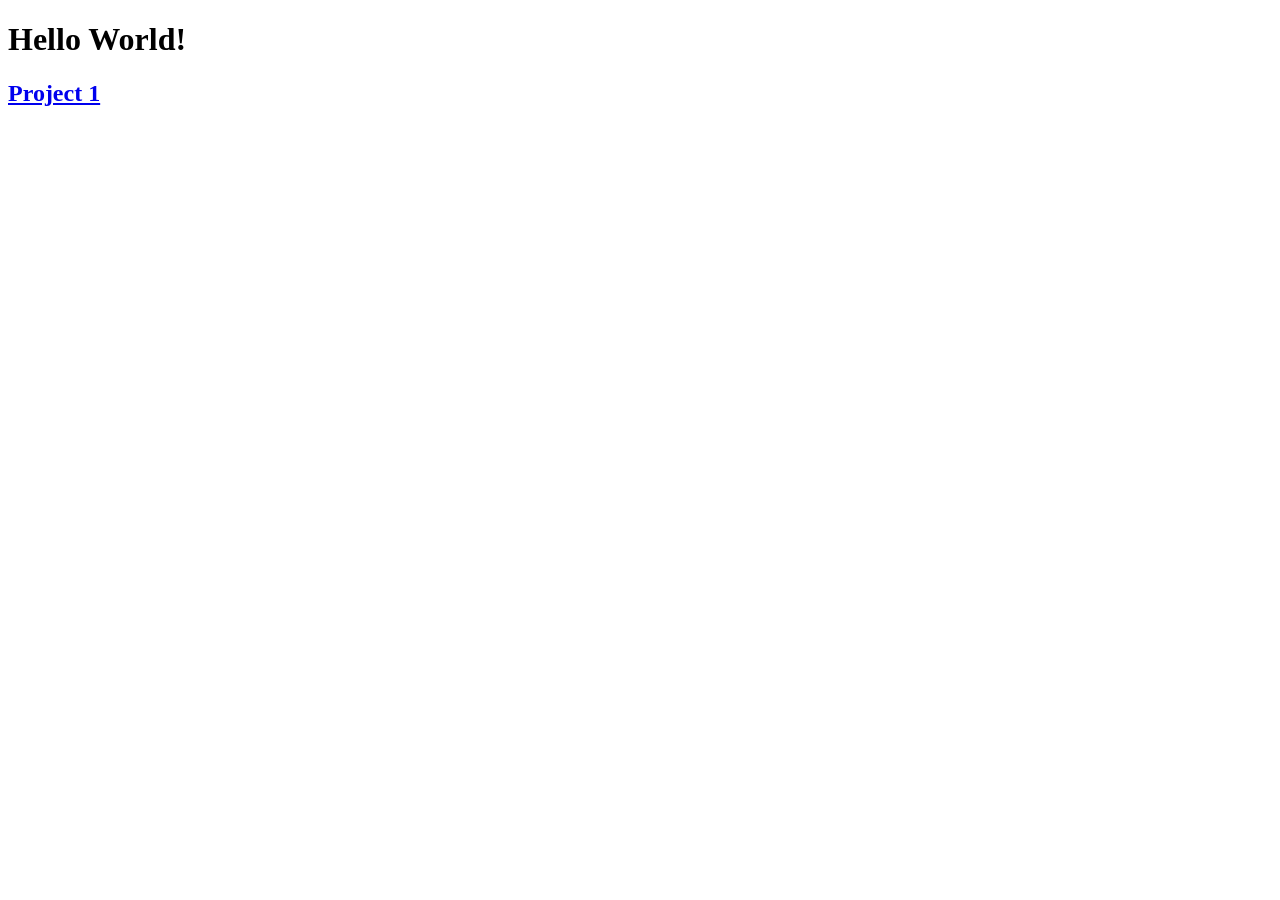
<file: index.html>
<!doctype html>
<html lang="en-US">
  <head>
    <meta charset="utf-8" />
    <meta name="viewport" content="width=device-width" />
    <title>My test page</title>
  </head>
  <body>
<h1> Hello World! </h1>
<h2><a href="project-1/index.html">Project 1</a></h2>
  </body>
</html>
</file>
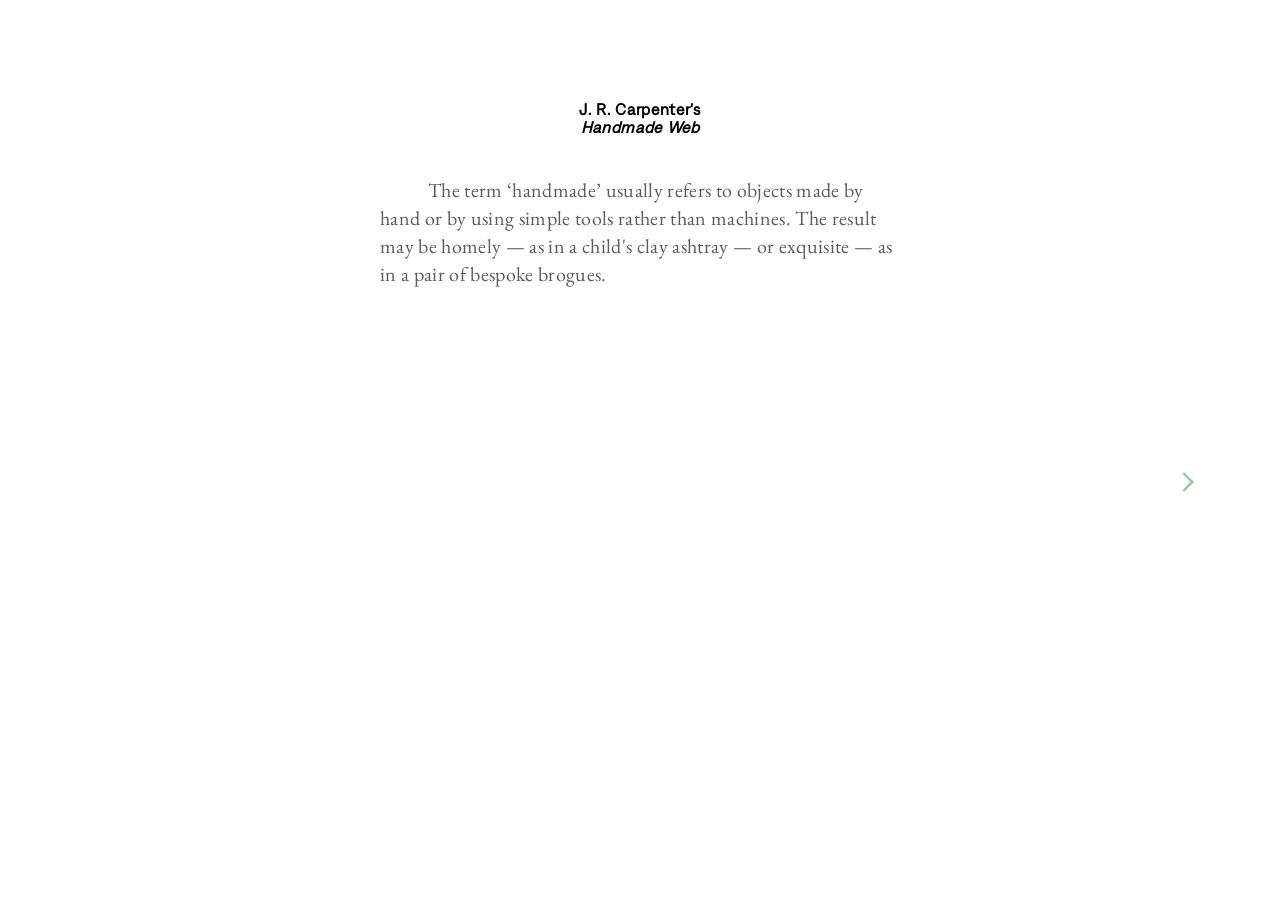
<file: exercise-2/index.html>
<!DOCTYPE html>
<html lang="en">
<head>
    <meta charset="UTF-8">
    <meta name="viewport" content="width=device-width, initial-scale=1.0">
    <title>Exercise 2</title>
    <link rel="stylesheet" href="style.css">
    <link rel="stylesheet" href="https://fonts.googleapis.com/css2?family=Material+Symbols+Outlined:opsz,wght,FILL,GRAD@20..48,100..700,0..1,-50..200&icon_names=arrow_forward_ios" />
</head>
<body>
    <h1>J. R. Carpenter's <i>Handmade Web</i></h1>
    <p>
            The term &lsquo;handmade&rsquo; usually refers to objects made by hand or 
            by using simple tools rather than machines. The result may be homely
            &mdash; as in a child's clay ashtray &mdash; or exquisite &mdash; as in
            a pair of bespoke brogues. 
    </p>
    <div class="container-arrow-right">
    <span class="material-symbols-outlined arrow"><a href="page-2/index.html">arrow_forward_ios</a></span>
    </div>
</body>
</html>
</file>
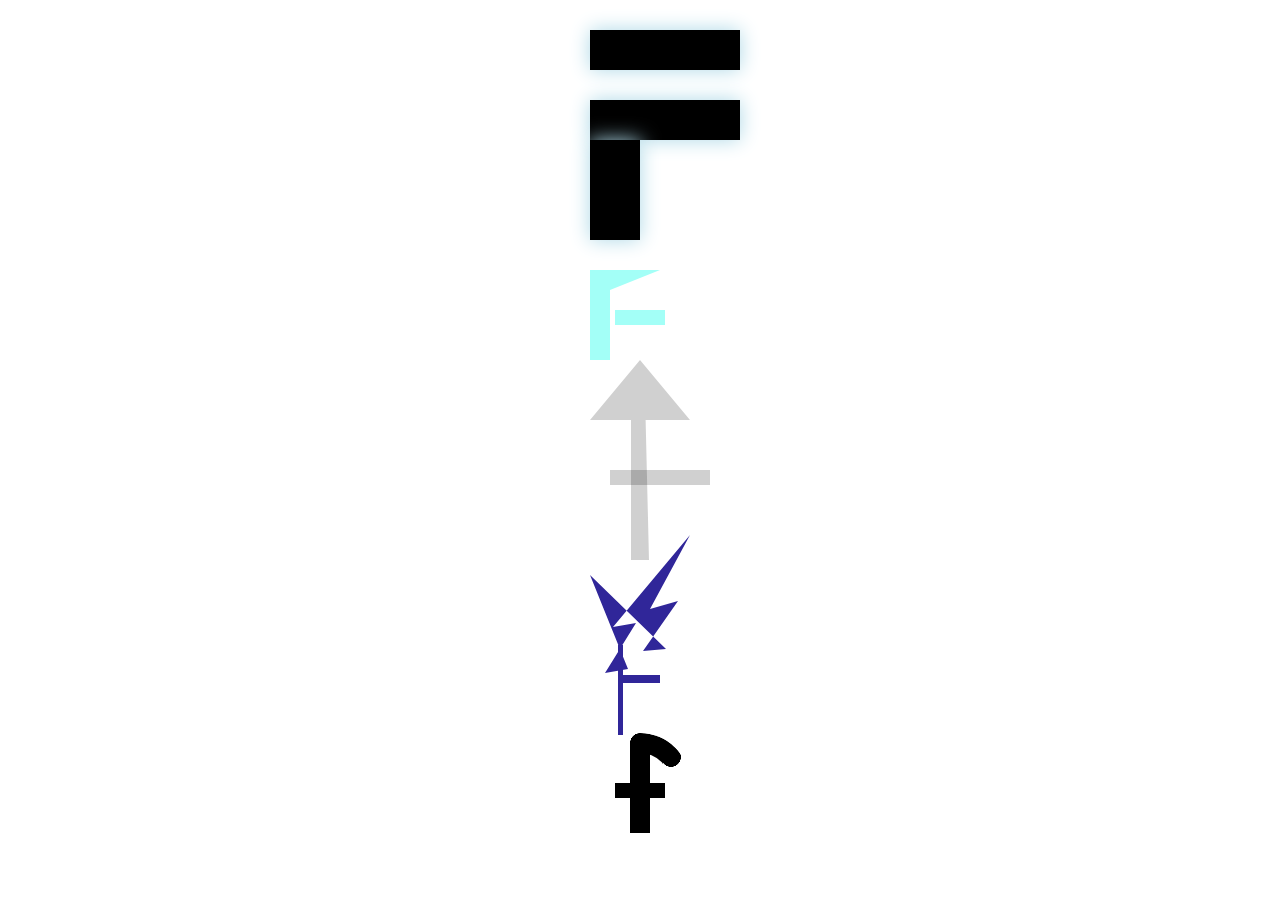
<file: exercise-4/index.html>
<!DOCTYPE html>
<html lang="en">
<head>
    <meta charset="UTF-8">
    <meta name="viewport" content="width=device-width, initial-scale=1.0">
    <link rel="stylesheet" href="style.css">
    <title>CSS Letterform Demo</title>
</head>
<body>
    <div class="container">
    <div>
        <div id="f-rectangle"></div>
        <div id="f-rectangle"></div>
        <div id="rectangle"></div>
    </div>
    <div>
        <div id="line-rectangle"></div>
        <div id="triangle-topleft"></div>
        <div id="small-tag"></div>
    </div>
    <div>
        <div class="arrow"></div>
        <div id="arrow-tag"></div>
    </div>
    <div>
        <div class="thunder"></div>
        <div id="rectangle-blue"></div>
        <div id="thunder-tag"></div>

    </div>
    <div>
        <div class="arc"></div>
        <div id="rectangle-arc"></div>
        <div id="curve-tag"></div>
    </div>
</body>
</html>
</file>
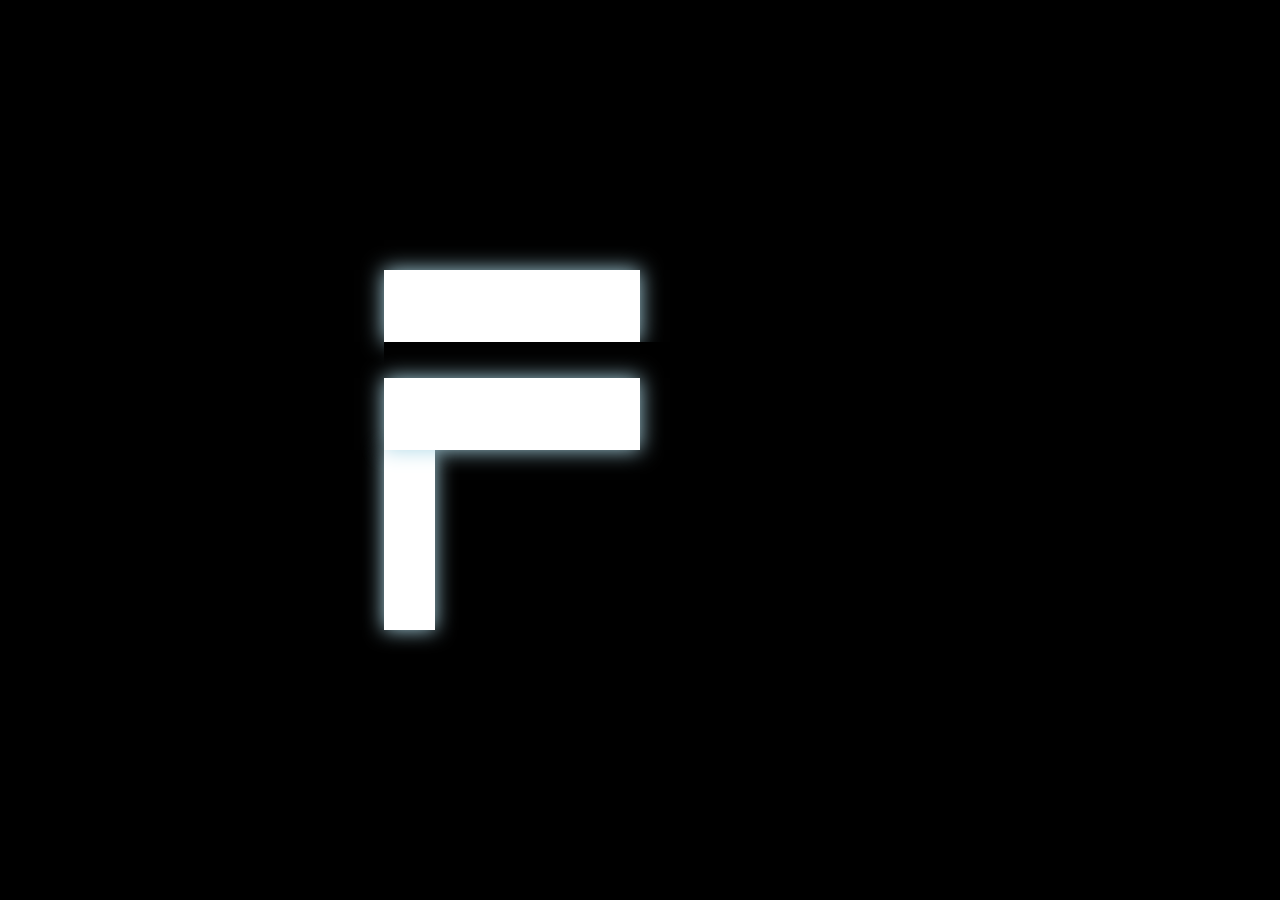
<file: exercise-5/index.html>
<!DOCTYPE html>
<html lang="en">
<head>
    <meta charset="UTF-8">
    <meta name="viewport" content="width=device-width, initial-scale=1.0">
    <link rel="stylesheet" href="style.css">
    <title>Letterform Animations</title>
</head>
<body>
    <div class="letterBox">

			<div class="topStroke width-animation"></div>
            <div class="white-stroke"></div>
            <div class="midStroke width-animation"></div>
			<div class="verticalStroke height-animation"></div>

    </div>
    
</body>
</html>
</file>
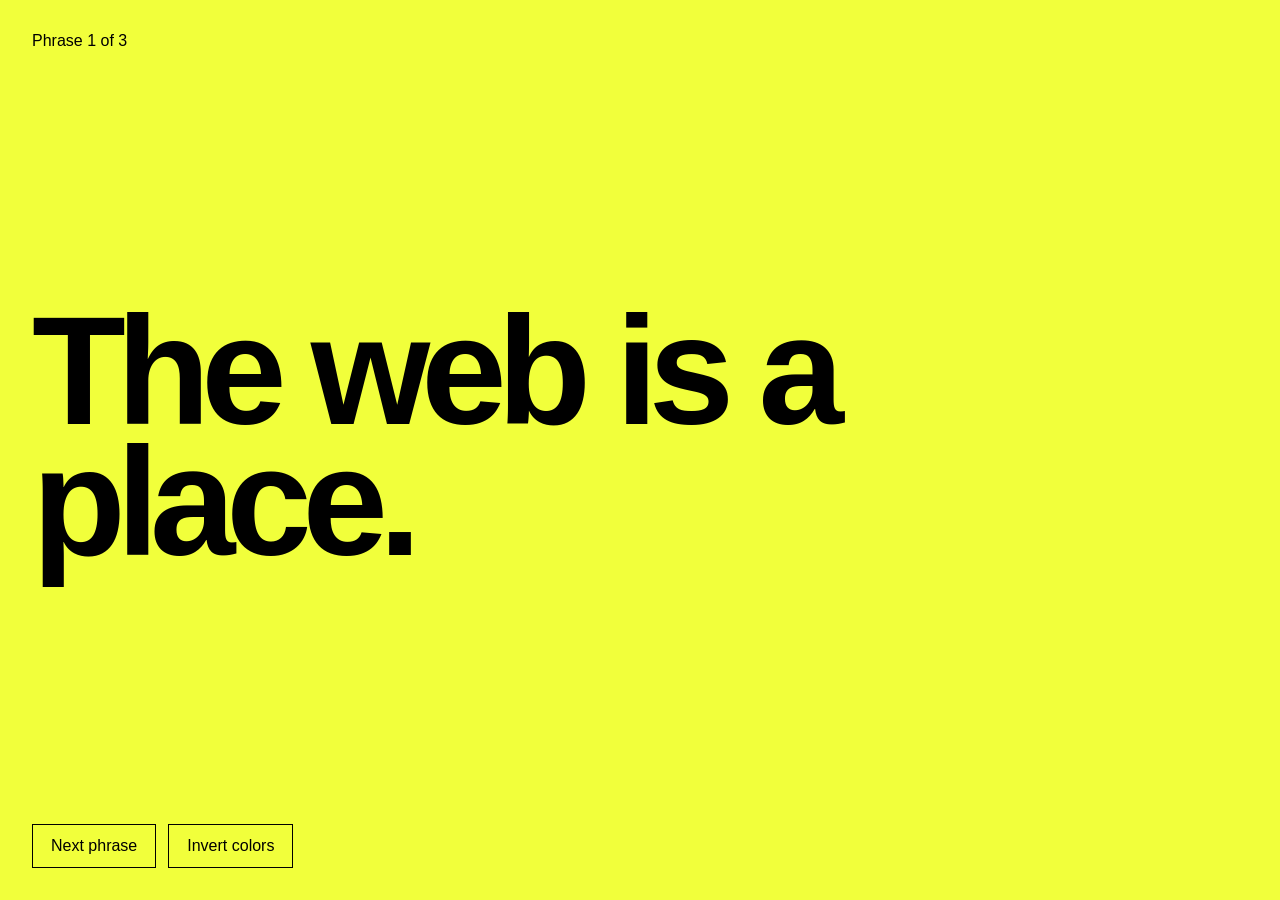
<file: exercise-7.2/index.html>
<!DOCTYPE html>
<html lang="en">
<head>
  <meta charset="UTF-8">
  <meta name="viewport" content="width=device-width, initial-scale=1.0">
  <title>Phrase Sequencer</title>
  <link rel="stylesheet" href="style.css">
</head>

<body>
  <main class="poster">
    <p class="counter">Phrase 1 of 3</p>
    <h1 class="phrase">The web is a place.</h1>

    <div class="controls">
      <button class="next-button">Next phrase</button>
      <button class="invert-button">Invert colors</button>
    </div>
  </main>

  <script src="script.js"></script>
</body>
</html>
</file>
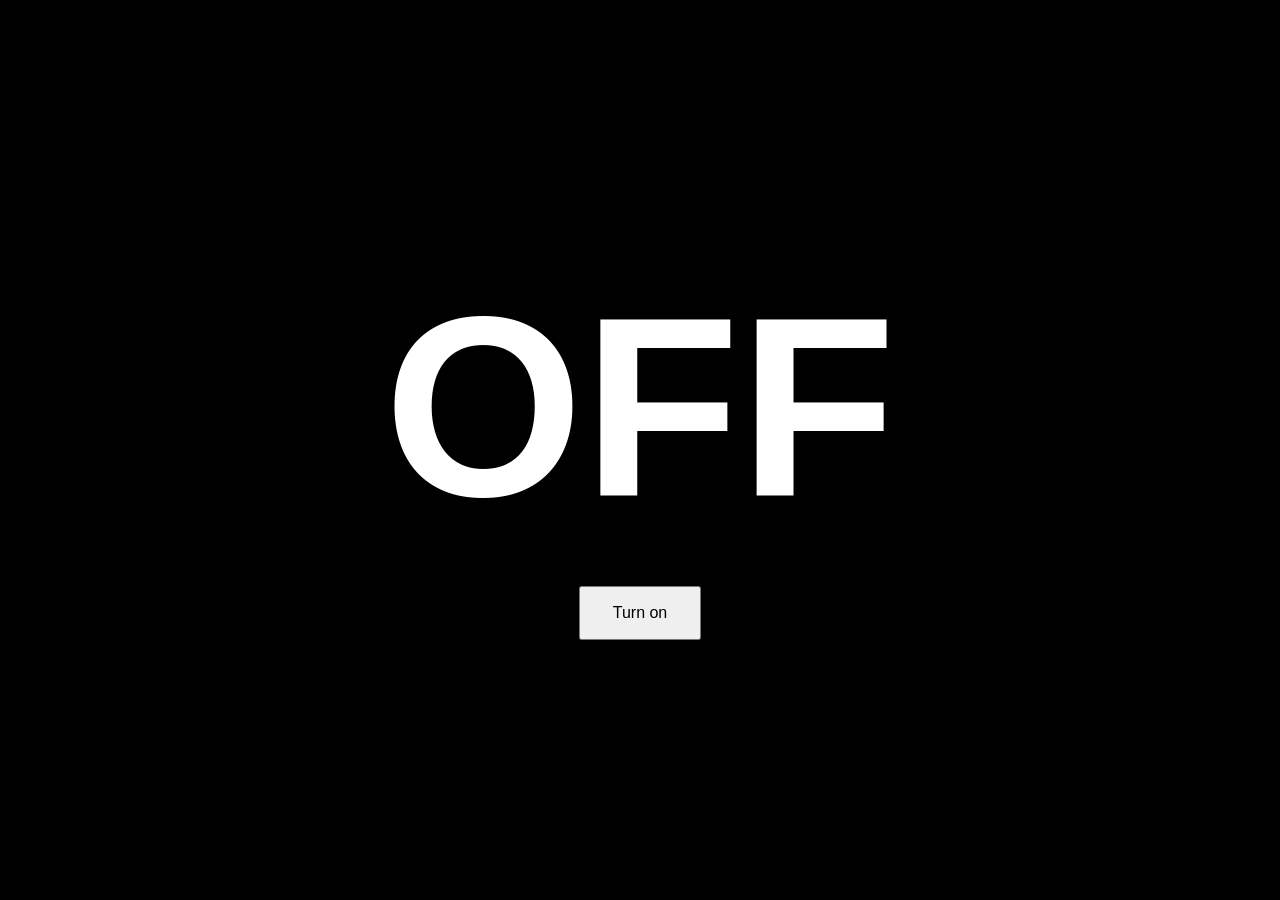
<file: exercise-7/index.html>
<!DOCTYPE html>
<html>
<head>
  <meta charset="utf-8" />
  <title>Troubleshooting Exercise</title>
  <link rel="stylesheet" type="text/css" href="style.css">
</head>
<body>
  <main class="screen">
  <h1 class="status">OFF</h1>
  <button class="switch">Turn on</button>
</main>
<script src="script.js"></script>
</body>
</html>
</file>
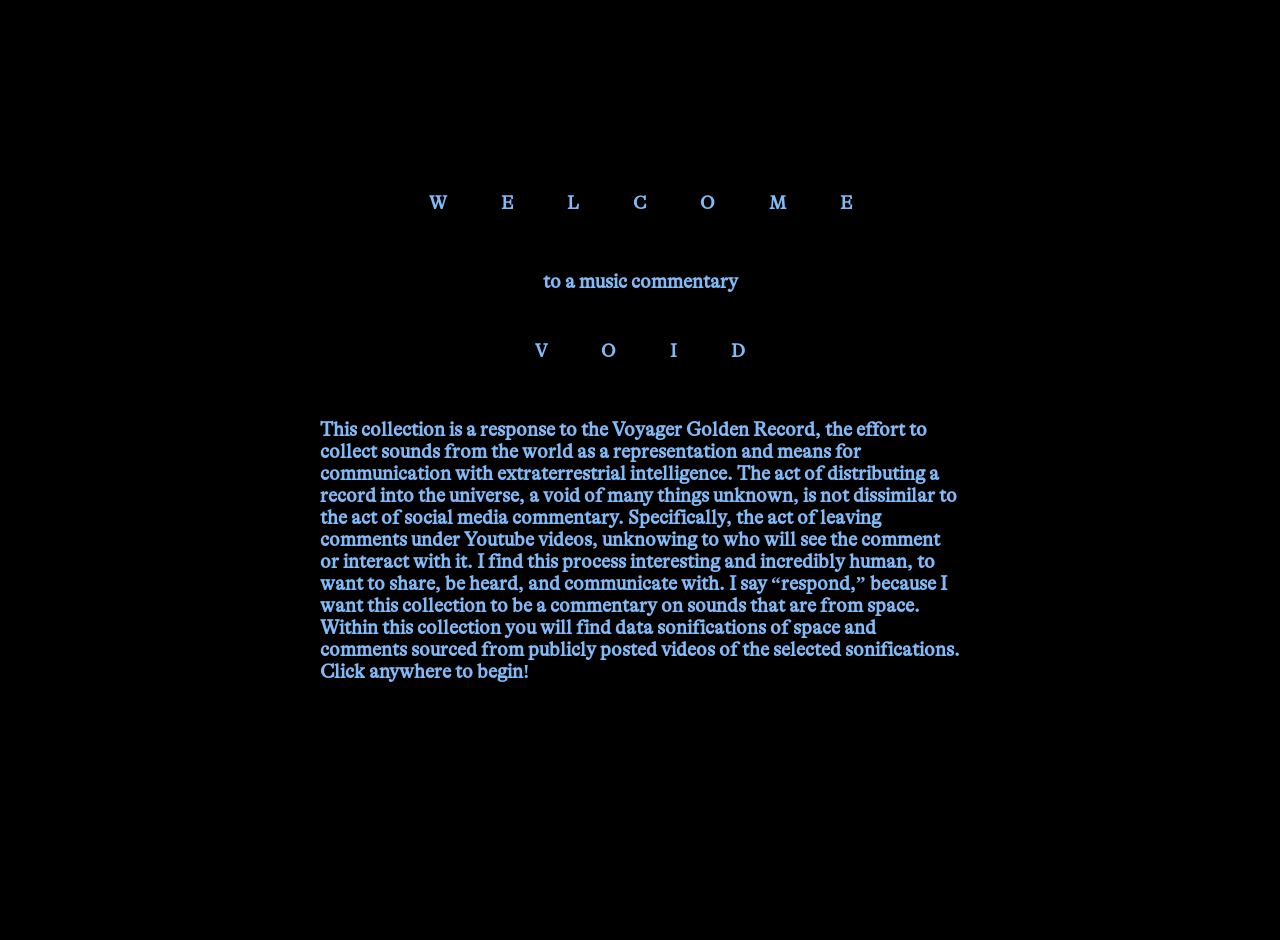
<file: project-1/index.html>
<!DOCTYPE html>
<html lang="en">
<head>
    <meta charset="UTF-8">
    <meta name="viewport" content="width=device-width, initial-scale=1.0">
    <title>project 1</title>
    <link rel="stylesheet" href="style.css">
</head>
<body>
    <div class="entry-page">
        <h1>WELCOME</h1>
        <h2>to a music commentary</h2>
        <h1>VOID</h1>
        <h2>This collection is a response to the Voyager Golden Record, the effort to collect sounds from the world as a representation and means for communication with extraterrestrial intelligence. The act of distributing a record into the universe, a void of many things unknown, is not dissimilar to the act of social media commentary. Specifically, the act of leaving comments under Youtube videos, unknowing to who will see the comment or interact with it. I find this process interesting and incredibly human, to want to share, be heard, and communicate with. I say “respond,” because I want this collection to be a commentary on sounds that are from space. Within this collection you will find data sonifications of space and comments sourced from publicly posted videos of the selected sonifications. Click anywhere to begin!</h2>
    </div>

    <div class="main-content">
        <h2>explore the</h2>
        <h1 id="home">VOID</h1>
        <div class="meta" id="meta">
            <span id="views"></span>
            <span id="source"></span>
        </div>
        <main id="stage" aria-label="Sounds">
            <section class="band b1" data-title="R AQUARII SONIFICATION" data-dur="2:30" data-views="84k views" data-source="NASA’s Marshall Space Flight Center"
                    data-audio="audio/r-aquarii.mp3"
                    data-particles='[
                        {"replies":0,"reactions":24, "comment": "Yes it sings beautifully", "side": "left"},
                        {"replies":1,"reactions":13, "comment": "Ahhh, the sounds of the Universe.  Years ago I bought a CD set with a bonus CD that is NASA Voyage Spacescapes with recordings of Voyager 1 and 2 space probes with sounds of the Rings of Uranus and the sounds of the Speres of Io.  It is so incredible and magical!!  Love space stuff!", "side": "right" },
                        {"replies":1,"reactions":17, "comment": "Beautiful", "side": "left" },
                        {"replies":0,"reactions":1, "comment": "Suena tranquilo pero un poco extraño a la vez", "side": "left" },
                        {"replies":0,"reactions":3, "comment": "Awesome! How amazing! Thank you!!!!", "side": "left" },
                        {"replies":0,"reactions":3, "comment": "Someone needs to mix these into some tunes. Although the universe’s natural sounds and rhythms are the best. I wonder if there are ways to sketch multiple of these different objects together, or listen to the sounds of objects in the same regions? But not too many. Plus then show the videos in one video synchronized if that works.", "side": "right", "angle": 400 },
                        {"replies":0,"reactions":3, "comment": "Bro music  church", "side": "left" },
                        {"replies":0,"reactions":0, "comment": "Why aren’t you on Spotify or soundcloud? I listen to these while meditating ( looping it in Logic) and you have been nice enough to include the stems. The repeat function would be nice as these sounds evolve along with the persons breath. Beautiful ambient connected to the stars", "side": "right" },
                        {"replies":0,"reactions":1, "comment": "Nasa goddardnet i understand Marshall!", "side": "left" },
                        {"replies":0,"reactions":0, "comment": "That’s sounds a bit similar to the last sonification. 🤔", "side": "left" },
                        {"replies":0,"reactions":0, "comment": "Eu já fui muito humilhado e enganado por isso as perguntas . vou fazer o que o senhor quer mais eu não sou mais o mesmo .", "side": "left", "angle":20},
                        {"replies":0,"reactions":1, "comment": "Can we reuse these sounds with attribution?", "side": "left" },
                        {"replies":0,"reactions":0, "comment": "this sounds like the carina nebula sonification", "side": "left" },
                        {"replies":0,"reactions":1, "comment": "I. Think it a black hole merge with white hole", "side": "left" },
                        {"replies":0,"reactions":1, "comment": "Mongolian music is so good", "side": "left" },
                        {"replies":0,"reactions":1, "comment": "Björk is alien 😊", "side": "left" },
                        {"replies":1,"reactions":1, "comment": "Hermoso a su máximo esplendor😢", "side": "left" },
                        {"replies":0,"reactions":0, "comment": "If you can read this you’re one of the smartest people ever", "side": "left" },
                        {"replies":0,"reactions":0, "comment": "I saw passionate first", "side": "right" },
                        {"replies":0,"reactions":2, "comment": "Tellement vivant, tellement extraordinaire, merci beaucoup 👍😍💯🪶", "side": "left" },
                        {"replies":0,"reactions":0, "comment": "❤", "side": "left" },
                        {"replies":0,"reactions":0, "comment": "Me when entering heaven Be like:", "side": "left" },
                        {"replies":0,"reactions":0, "comment": "Lord krishna", "side": "left" },

                        {"replies":4,"reactions":2,"send":true }
                        ]'>
                <p>The system called R Aquarii contains two stars — a white dwarf and a red giant
                     — in orbit around each other. In a composite visual image, Hubble data (red and blue)
                     reveal spectacular structures that are evidence of outbursts generated by the pair 
                    of stars buried at the center of the image. X-rays from Chandra show a jet from the 
                    white dwarf banging into the material surrounding it and creating shock waves.</p>
            </section>
            <section class="band b2" data-title="Milky Way’s Central Black Hole Sonification" data-dur="0:23" data-views="183k views" data-source="NASA’s Marshall Space Flight Center"
                    data-audio="audio/milky-way.mp3"
                    data-particles='[
                        {"replies":8,"reactions":128, "comment": "Milkyway playing candycrush", "side": "left"},
                        {"replies":1,"reactions":29, "comment": "Um Blackhole???The Black hole: playing candycrush*", "side": "left" },
                        {"replies":7,"reactions":134, "comment": "“THE UNIVERSE SINGS TO ME” type beat", "side": "right" },
                        {"replies":4,"reactions":36, "comment": "bro gave away his gems to poor people🔥🔥🔥", "side": "right" },
                        {"replies":4,"reactions":38,"comment":"I like how the sound starts like “WAAAAAAÆÁÆÆÆÆWIII”","side":"right","angle":50},
                        {"replies":4,"reactions":38,"comment":"The way that they’re sonification have wind moving and piano sounds. It’s the cause of the blackhole (Sagittarius A)’s pressure winds, and stars sparkling.","side":"right"},
                        {"replies":2,"reactions":52,"comment":"The sound of the black hole is now my personality <3","side":"right"},
                        {"replies":2,"reactions":26,"comment":"How i hear it: intense milky way galaxy vomiting","side":"right","angle":800},
                        {"replies":2,"reactions":26,"comment":"Seems a platform game.","side":"right"},
                        {"replies":10,"reactions":87,"comment":"just a beautiful sound.","side":"right"},
                        {"replies":0,"reactions":1,"comment":"in this video we got one-billion bands to make the sound of the center of the milkyway","side":"right"},
                        {"replies":1,"reactions":14,"comment":"The sound:suds quah qua quagh qua quaghh","side":"left"},
                        {"replies":0,"reactions":7,"comment":"Space is dangerous but sometimes the Galaxy or the universe could give us rewards is it supposed beautiful tone❤😌😌😪","side":"right"},
                        {"replies":3,"reactions":9,"comment":"We’re making it out of the Milky Way with this one 🔥🔥🗣️🗣️","side":"right"},
                        {"replies":0,"reactions":1,"comment":"i like the sound when it starts like “ WEEAAARHHHHHẼAAAAAAAAAAAAAAAAAAAAAAAAAAAAAAAAAAAAAAAAAAAAAAAAAAAAAAAAAAAAAAAAAAAAAAAAAAAAAAAAAAAAAAAAAAAAAAAAAAAAAAAAAAAAAAAAAAAAAAAAAAAAAAAAAAAAAAAAAAAAAAAAAAAAAAAAAAAAAAAAAAAAAÆ","side":"right"},
                        {"replies":0,"reactions":3,"comment":"The sound is heavenly","side":"right"},
                        {"replies":0,"reactions":3,"comment":"It sounds like some sort of Gems","side":"right"},
                        {"replies":4,"reactions":10,"comment":"Candy crush ahh sound","side":"right"},
                        {"replies":0,"reactions":4,"comment":"#NASAfan here’s a NASA fan!😊","side":"right"},
                        {"replies":0,"reactions":17,"comment":"sagittarius A: playing candycrush","side":"right"},
                        {"replies":0,"reactions":0,"comment":"Bros is living in rainbows and sunshine","side":"right"},
                        {"replies":0,"reactions":5,"comment":"This is a beautiful sound ❤❤","side":"right"},
                        {"replies":2,"reactions":3,"comment":"The high notes are the black hole absorbing stuff","side":"left"},
                        {"replies":0,"reactions":4,"comment":"I wana stay here for ever","side":"right"},
                        {"replies":0,"reactions":2,"comment":"Loving how this sounds!!! Gives an inside look of how space “Sounds “","side":"left"},
                        {"replies":1,"reactions":1,"comment":"Didn’t knew sometimes space has beautiful sounds like melodies like this one!:0","side":"right"},
                        {"replies":0,"reactions":0,"comment":"WHY IS THE SOUND LIKE THIS WAAAAAAWEEEEI","side":"right"},
                        {"replies":1,"reactions":1,"comment":"Why does this sound Like: Weeee, WEE? It’s like pretty Majestic Not gonna lie.","side":"left"},
                        {"replies":0,"reactions":1,"comment":"Nasir, could you please make a video that of the black hole no that’s","side":"right"},
                        {"replies":0,"reactions":2,"comment":"HOW DOES A FRICKIN BLACKHOLE SOUND GOOD","side":"right"},
                        {"replies":0,"reactions":1,"comment":"I actually love the Milky Way such as Milky Way cookie❤","side":"left","angle":500},

                        {"replies":10,"reactions":30,"send":true }
                        ]'>
                <p>Combined images of Sagittarius A*, the supermassive black hole at the center of the Milky Way galaxy, 
                    enabled researchers to develop a sonification, or an adaptation of visual information into audible, 
                    even musical sounds. In this sonification, adapting data from NASA’s Imaging X-ray Polarimetry Explorer 
                    and Chandra X-ray Observatory, an arched line ripples across the image, starting at the lower righthand 
                    corner. As it passes over the orange-tinted IXPE data, sounds like digital winds are triggered, 
                    particularly where those orange areas are brightest. When the traveling line passes the blue-tinted 
                    Chandra data, the resulting notes resemble steel drums. </p>
            </section>
            <section class="band b3" data-title="M104 Sonification" data-dur="0:24" data-views="62k views" data-source="NASA’s Marshall Space Flight Center"
                    data-audio="audio/m104.mp3"
                    data-particles='[
                        {"replies":0,"reactions":17, "comment": "sounds like an old minecraft ost"},
                        {"replies":2,"reactions":12, "comment": "Moog city be like:"},
                        {"replies":2,"reactions":22, "comment": "New minecraft soundtrack fr"},
                        {"replies":1,"reactions":6, "comment": "M87 galaxy"},
                        {"replies":0,"reactions":3, "comment": "That brightness"},
                        {"replies":2,"reactions":5, "comment": "If i heard that in space. Ill live there"},
                        {"replies":0,"reactions":1, "comment": "El de la galaxia sombrero normal suena chido,el rosa y azul tambien,también el que nomás tiene estrellas"},
                        {"replies":0,"reactions":1, "comment": "everyone’s saying minecraft ost, to me this sounds like spore ironically enough"},
                        {"replies":0,"reactions":2, "comment": "This sound makes me peaceful 😌"},
                        {"replies":0,"reactions":2, "comment": "Top: blue & red galaxy???? Center: i know that is sombrero Bottom: is that star cluster?"},
                        {"replies":8,"reactions":0, "comment": "Beautiful!"},
                        {"replies":0,"reactions":2, "comment": "❤❤❤❤ traz mais som de espaços"},
                        {"replies":0,"reactions":4, "comment": "Wonderful ❤❤❤❤❤❤❤"},
                        {"replies":1,"reactions":1, "comment": "It’s just music to my ears, it sounds magical it’s like the universe is talking to us using this giant sombrero"},
                        {"replies":1,"reactions":0, "comment": "NASA I didn’t know u made music, but u cooked some shi up here"},
                        {"replies":0,"reactions":3, "comment": "Lindoooo"},
                        {"replies":0,"reactions":1, "comment": "Ooohhh... 😮😮😮"},
                        {"replies":0,"reactions":1, "comment": "BEAUTYYYYY!!"},
                        {"replies":1,"reactions":2, "comment": "울 래요😢😢😢😢😢😢😢😢😢😢😢😢😢😢", "font":"Korean"},
                        {"replies":1,"reactions":1, "comment": "Background music along with the sound of the galaxy or is that really the sound of it?"},
                        {"replies":0,"reactions":1, "comment": "China, Japan, and Russia are running advanced alien technology...you NASA are falling short."},
                        {"replies":0,"reactions":0, "comment": "Me gustas los 3 galaxia  de      sombrero"},
                        {"replies":0,"reactions":0, "comment": "Wow new galaxy beautiful 1 is the needle galaxy"},
                        {"replies":3,"reactions":3, "comment": "Who is the composer?"},

                        {"replies":10,"reactions":30,"send":true }
                        ]'>
                <p> Messier 104 (M104 for short), located about 28 million light-years from Earth, is one of the largest galaxies in the nearby Virgo cluster. As seen from Earth, the galaxy is angled nearly edge-on allowing a view of its bright core and spiral arms wrapped around it. In sonifying these data, we can listen to each type of light either separately or together. Either option begins at the top and scans toward the bottom of the image. The brightness controls the volume and the pitch, meaning the brightest sources in the image are the loudest and highest frequencies. The data from the three telescopes are mapped to different types of sounds. The X-rays from Chandra sound like a synthesizer, Spitzer’s infrared data are strings, and optical light from Hubble has bell-like tones. The core of the galaxy, its dust lanes and spiral arms, and point-like X-ray sources are all audible features in the sonification of these data.</p>
            </section>
            <section class="band b4" data-title="Stephan's Quintet Sonification" data-dur="0:34" data-views="64k views" data-source="NASA’s Marshall Space Flight Center"
                    data-audio="audio/stephans-quintet.mp3"
                    data-particles='[
                        {"replies":1,"reactions":27, "comment": "The sound is like a musical instrument from Indonesia, namely Angklung", "side": "left"},
                        {"replies":0,"reactions":2, "comment": "Brooo,esta sonificación se pasa de increíble"},
                        {"replies":1,"reactions":8, "comment": "Só de imaginar o som do universo já temos uma ideia das coisas q existe nesta imensidão que Deus criou e o homem não  conhece quase nada, como será o céu acima dos céus, onde o criador e seu exército de anjos junto com o Salvador Jesus estão imaginável pra nós humanos glória ao pai ao filho e só espírito santo amém...", "angle": 500},
                        {"replies":0,"reactions":12, "comment": "It’s very beautiful!!"},
                        {"replies":0,"reactions":3, "comment": "Quintet galaxy"},
                        {"replies":0,"reactions":16, "comment": "Wow!!! Music is everywhere!!!"},
                        {"replies":1,"reactions":3, "comment": "Why does it sound like it’s screaming...?"},
                        {"replies":0,"reactions":17, "comment": "sounds like an old minecraft ost"},
                        {"replies":0,"reactions":2, "comment": "I wanna go home"},
                        {"replies":0,"reactions":2, "comment": "Si aparece a una canción coralia😊"},
                        {"replies":2,"reactions":4, "comment": "“…are played as crash symbols”. Shouldn’t that be “crash cymbals”?"},
                        {"replies":0,"reactions":1, "comment": "Yes the perfect one for relaxment!"},
                        {"replies":3,"reactions":1, "comment": "Ambient Music for the new Phantasy Star Online (maybe Final Fantasy too)"},
                        {"replies":0,"reactions":2, "comment": "Bruh the smile"},
                        {"replies":0,"reactions":0, "comment": "Back to the old days of gaming"},
                        {"replies":0,"reactions":0, "comment": "That kind of looks like a butterfly! 🦋"},
                        {"replies":0,"reactions":1, "comment": "Really beautiful!"},
                        {"replies":1,"reactions":3, "comment": "Y ASI SE VE EL ESPACIO TAMBIEN? WOW Y MAS WOW QUIEN PUEDE HACER ESA MARAVILLA, SOLO DIOS, REY DEL UNIVERSO!!"},
                        {"replies":0,"reactions":1, "comment": "mirip seperti angklung"},
                        {"replies":0,"reactions":1, "comment": "Someone is in asmr"},
                        {"replies":0,"reactions":0, "comment": "Looks like arp 272!"},
                        {"replies":0,"reactions":2, "comment": "Does this ’sonification’ serve any scientific purpose?"},
                        {"replies":0,"reactions":0, "comment": "Eso lo vi borroso en mi telescopio 🔭"},
                        {"replies":0,"reactions":3, "comment": "Minecraft ahhhh"},
                        {"replies":0,"reactions":0, "comment": "In the start:brookcaven"},
                        {"replies":0,"reactions":0, "comment": "This galaxy is saying hi to us"},
                        {"replies":0,"reactions":1, "comment": "RAÆ RÆ RAAAAA OOOOOOOO RA.       GRRRRAAA"},
                        {"replies":0,"reactions":0, "comment": "???"},
                        {"replies":0,"reactions":1, "comment": "😊"},
                        {"replies":0,"reactions":0, "comment": "Music"},
                        {"replies":0,"reactions":0, "comment": "❤"},
                        {"replies":2,"reactions":2, "comment": "The heavens of glory God’s Kingdom."},
                        {"replies":0,"reactions":0, "comment": "Tengo que estudiar eso🫡🎉"},
                        {"replies":0,"reactions":0, "comment": "🌌🔊☄️"},
                        {"replies":0,"reactions":1, "comment": "🌌🌌🌌🌌🌌🌌🌌🌌🌌"},
                        {"replies":0,"reactions":0, "comment": "ذا موسيقى  توم وجيري 😅😅😅", "font":"arabic"},
                        {"replies":0,"reactions":0, "comment": "Nah!"},
                        {"replies":0,"reactions":0, "comment": "Eh"},
                        {"replies":0,"reactions":0, "comment": "CGI at its sloppiness"},
                        {"replies":0,"reactions":0, "comment": "“ah,ah,ah- AAAAAAAHHHHHH!“"},
                        {"replies":0,"reactions":0, "comment": "I doubt that seriously❣️🧏🏻‍♂️🙄🤣😇"},
                        {"replies":2,"reactions":0, "comment": "Ghostly nebulae army"},
                        {"replies":0,"reactions":0, "comment": "bizarre"},
                        {"replies":0,"reactions":0, "comment": "Not to brag but my Father in heaven created that 😊 Jesus Christ the living God loves you so much and he is waiting for you with open arms."},
                        {"replies":0,"reactions":0, "comment": "🧊+💨+🐶"},



                        {"replies":10,"reactions":30,"send":true }
                        ]'>
                <p> In Stephan’s Quintet, four galaxies move around each other, held together by gravity, while a fifth galaxy sits in the frame but is actually at a much different distance. A visual image of Stephan’s Quintet contains infrared light from the James Webb Space Telescope (red, orange, yellow, green, and blue) with additional data from the Spitzer Space Telescope (red, green, and blue) and X-ray light from Chandra (light blue). A sonification of these data begins at the top and scans the image downward. As the cursor moves, the pitch changes in relationship to the brightness in different ways. The background galaxies and foreground stars in the visual images Webb detects are mapped to different notes on a synthetic glass marimba. Meanwhile, stars with diffraction spikes are played as crash cymbals. The galaxies of Stephan’s Quintet themselves are heard as smoothly changing frequencies as the scan passes over them. The X-rays from Chandra, which reveal a shock wave that has superheated gas to tens of millions of degrees, are represented by a synthetic string sound.</p>
            </section>
            <section class="band b5" data-title="Black Hole at the Center of the Perseus Galaxy Cluster (X-ray)" data-dur="0:34" data-views="4.7M views" data-source="NASA’s Marshall Space Flight Center"
                    data-audio="audio/perseus.mp3"
                    data-particles='[
                        {"replies":162,"reactions":3700, "comment": "I made the mistake of accidentally playing this on my TV and my cat sprinted out of the room and then hissed at me. What in gods name did he hear that I didn’t?! Lol","side": "left"},
                        {"replies":38,"reactions":2600, "comment": "Sounds like a background music of a scariest horror movie.", "angle": 40, "side": "left"},
                        {"replies":6,"reactions":211, "comment": "Even after it stopped playing I can still hear it."},
                        {"replies":11,"reactions":804, "comment": "Sounds like the universe is trying to reach you about your cosmic vessel’s extended warranty."},
                        {"replies":12,"reactions":2500, "comment": "this is so fucking scary and cool at the same time", "angle": 80},
                        {"replies":0,"reactions":0, "comment": "Guys read the description, this actually is the sound this supermassive black hole is sending through the dense cloud of gas around it (just as sound propagates through the dense gases in the air on Earth), it’s just been pitched up 57 and 58 octaves higher because the actual sound is ridiculously low with a frequency of 10 million years (the lowest frequency audible to human ears is 0.05 of a second), owing to the distance of the black hole and its surrounding gases still not being as dense as in our atmosphere.", "side": "left"},
                        {"replies":4,"reactions":561, "comment": "Absolutely haunting... can we get a long loop of this to play in background when we want company to leave our house?"},
                        {"replies":0,"reactions":69, "comment": "Such an incredible and strange thing to be able to listen to. It’s both wonderful and mind boggling at the same time."},
                        {"replies":75,"reactions":1100, "comment": "Why is nobody talking about this? Everyone talking about Elon Musk buying twitter and Johnny Depp/Amber Heard, but nowhere do I see any news about this?!"},
                        {"replies":11,"reactions":562, "comment": "Perfect white noise for a sound sleep - the singularity’s lullaby."},
                        {"replies":0,"reactions":11, "comment": "If Shigesato Itoi ever wants to make another EarthBound game, this sound will make it in."},
                        {"replies":15,"reactions":510, "comment": "I knew it, there are giant space whales out there trying to communicate"},
                        {"replies":32,"reactions":607, "comment": "Imagine people going on with their lives then the whole world suddenly hear this sound 😶"},
                        {"replies":52,"reactions":353, "comment": " ‘OM’ IS THE UNIVERSAL SOUND. ✨"},
                        {"replies":1,"reactions":173, "comment": "The sound of the cosmos being devoured. Yes, dis will be my new bedtime noise"},
                        {"replies":1,"reactions":97, "comment": "Chris Nolan to Hans: Wish we had this sound for Interstellar.."},
                        {"replies":1,"reactions":5, "comment": "For ppl thinking its the sound of black hole....... actually its the radio signature obtained from blackhole which is been converted to frequency of hearing range for humans......not the sound of blackhole but also the sound of black hole"},
                        {"replies":18,"reactions":401, "comment": "Everyone Else: This is creepy. Producers: Where can I get the WAV?"},
                        {"replies":7,"reactions":410, "comment": "Great, just what I needed, existential dread! Thanks, NASA!"},
                        {"replies":2,"reactions":32, "comment": "Sounds like Berserk chapter. Just joking. Красиво. Потрясающе. Воодушевляюще. Колыбель. Мне до умиротворения нравится это звучание!"},
                        {"replies":6,"reactions":267, "comment": "To me the beginning sounds like a hymn and then it sounds like a warped record. That underlying drone is hypnotizing. And then how it trails off at the end gives me chills of ‘this is just not right’!"},
                        {"replies":13,"reactions":671, "comment": "I have the same in my stomach!"},
                        {"replies":11,"reactions":1000, "comment": "This sounds... how I always envisioned a portal to another dimension in space to sound tbh... pretty cool", "angle": 90},
                        {"replies":0,"reactions":8, "comment": "WHAT IS THAT MELODY?!!"},
                        {"replies":23,"reactions":228, "comment": "FYI: “When scientists completed the translation, or sonification process, they found that Perseus‘ abyss plays a note that‘s a whopping 57 octaves below middle C. Our human ears can‘t hear that, which is where NASA‘s new black hole remix comes in. In honor of black hole week, the agency extracted the already-identified black hole sound waves and scaled them up by 57 and 58 octaves so we can all, finally, listen to the call of the void.“ “Another way to put this,“ NASA said, “is that the [sound waves] are being heard 144 quadrillion and 288 quadrillion times higher than their original frequency.“"},
                        {"replies":2,"reactions":134, "comment": "The sounds of every soul who has passed through the history of time"},
                        {"replies":0,"reactions":4, "comment": "I want this played in a loop at my funeral."},
                        {"replies":9,"reactions":442, "comment": "Amazing they were able to capture my ex‘s heartbeat so clearly"},
                        {"replies":8,"reactions":319, "comment": "Thanks a lot NASA, I‘m never going to get this sound out of my head now.  To paraphrase Nietzche...And when you listen long into an abyss, the abyss listens also into you."},
                        {"replies":0,"reactions":2, "comment": "Minecraft surprisingly predicted this sound with nether portals..."},
                        {"replies":17,"reactions":256, "comment": "A realtime livestream of a black hole like this would be a really cool background noise for studying/sleeping/driving"},
                        {"replies":0,"reactions":34, "comment": "From now on whenever watch any media using black holes, I wanna hear this exact sound over any other sfx we have"},
                        {"replies":0,"reactions":2, "comment": "If somebody knows all the songs that were sent out in the rocket they should mess around with the clip to see if this is some sort of communication attempt 🤯"},
                        {"replies":7,"reactions":133, "comment": "A beautiful melody, at the same time, alarming. I‘ve always wanted to get into space."},
                        {"replies":4,"reactions":38, "comment": "It sounds as if Time, Past, Present and Future are all combined in this Sound. Indeed it is very haunting and fascinating at the same Time."},
                        {"replies":0,"reactions":1, "comment": "reminder that this was pitched up by 57-58 octaves."},
                        {"replies":14,"reactions":192, "comment": "From the void we hear a chorus, thousands of voices cry in anguish. From the void we hear their cries, though we can not yet understand them. From the void we hear time bending, but we can‘t fathom how. How long until we join the void I wonder?"},
                        {"replies":11,"reactions":189, "comment": "The screams and wails of uncountable souls and daemons clawing from the depths of the Warp"},
                        {"replies":0,"reactions":3, "comment": "it is similar to the sound of “OM“ in Hindu religion. it is believed that the the sound of om is the sound which originates from nothingness and travels to infinity."},
                        {"replies":7,"reactions":167, "comment": "Ok, that‘s it. My space travel dreams are hereby cancelled!"},
                        {"replies":3,"reactions":59, "comment": "The truly sound of darkness"},
                        {"replies":0,"reactions":1, "comment": "The sound waves were discovered in 2003, when, after 53 hours of observation, researchers with NASA‘s Chandra X-Ray Observatory “discovered that pressure waves sent out by the black hole caused ripples in the cluster‘s hot gas that could be translated into a note.“"},
                        {"replies":4,"reactions":123, "comment": "Exactly how I was imagining it."},
                        {"replies":0,"reactions":18, "comment": "What‘s interesting is Outer Wilds video game uses this EXACT sounding at the “eye of the universe“. Pretty neat stuff."},
                        {"replies":0,"reactions":3, "comment": "Need an 8hr loop for sleeping"},
                        {"replies":0,"reactions":70, "comment": "“The signals were then resynthesized into the range of human hearing by scaling them upward by 57 and 58 octaves above their true pitch“ Space bass 🥰"},
                        {"replies":6,"reactions":139, "comment": "I need this on a continuous loop to help me sleep."},
                        {"replies":0,"reactions":1, "comment": "I heard this exact sound one night at work. I was looking around. No one else was around"},
                        {"replies":1,"reactions":27, "comment": "It reminds me of the last portion of the movie “2001 a Space Odyssey“...with those monoliths..."},
                        {"replies":1,"reactions":54, "comment": "All I can say is:  WHOA;  (Can‘t wait to hear the full album!)"},
                        {"replies":3,"reactions":4, "comment": "Wonder if I told you that this sound is not actually real ? 🤔  They are taking the sound and changing the frequency and then adding sounds to it.."},
                        {"replies":0,"reactions":24, "comment": "Sounds like some shit straight out of Event Horizon. Boy... here come the nightmares..."},
                        {"replies":0,"reactions":35, "comment": "bro sounds like my stomach at 3 AM 💀"},
                        {"replies":1,"reactions":2, "comment": "This is so beautiful and calming! Wish it was longer play time."},
                        {"replies":3,"reactions":70, "comment": "Amazing! And also somehow...eerie in an uncanny valley kind of way, when you think about what is making the sounds."},
                        {"replies":6,"reactions":108, "comment": "I need this in a 12 hr loop please"},
                        {"replies":0,"reactions":1, "comment": "Sounds like vanquished Souls crying out from the depths of Hell.  Literally."},
                        {"replies":0,"reactions":20, "comment": "That is absolutely spine chilling. I’m definitely using this during Halloween this year."},
                        {"replies":2,"reactions":72, "comment": "sounds of the underworld...."},
                        {"replies":1,"reactions":1, "comment": "I imagine a portal to a place, where every soul that has ever existed in this universe comes together, to sound like this. Freakin’ cool."},
                        {"replies":0,"reactions":12, "comment": "That’s what I call sci-fi sound effects. Amazing."},
                        {"replies":13,"reactions":187, "comment": "This is probably the coolest thing I’ve heard in my goddamned life"},
                        {"replies":0,"reactions":4, "comment": "I got a ringtone for my sister so that  I can haunt her 😂"},
                        {"replies":5,"reactions":32, "comment": "The first second is the first sound of the Universe AUM --Aaauuuummmmmm --Aum"},

                        {"replies": -10,"reactions":500,"send":true, "side": "right", "angle":800 }
                        ]'>
                <p> Since 2003, the black hole at the center of the Perseus galaxy cluster has been associated with sound. This is because astronomers discovered that pressure waves sent out by the black hole caused ripples in the cluster's hot gas that could be translated into a note — one that humans cannot hear some 57 octaves below middle C. Now a new sonification brings more notes to this black hole sound machine. This new sonification — that is, the translation of astronomical data into sound — is being released for NASA's Black Hole Week this year.

                In some ways, this sonification is unlike any other done before (1, 2, 3, 4) because it revisits the actual sound waves discovered in data from NASA's Chandra X-ray Observatory. The popular misconception that there is no sound in space originates with the fact that most of space is essentially a vacuum, providing no medium for sound waves to propagate through. A galaxy cluster, on the other hand, has copious amounts of gas that envelop the hundreds or even thousands of galaxies within it, providing a medium for the sound waves to travel. In the visual image of these data, blue and purple both show X-ray data captured by Chandra. Credit: NASA/CXC/SAO/K.Arcand, SYSTEM Sounds (M. Russo, A. Santaguida)</p>
            </section>
            <section class="band b6" data-title="Black Hole at the Center of Galaxy M87 (Multiwavelength)" data-dur="0:32" data-views="578k views" data-source="NASA’s Marshall Space Flight Center"
                    data-audio="audio/m87.mp3"
                    data-particles='[
                        {"replies":9,"reactions":459, "comment": "This sounds like a fancier version of the PS2 startup sound","side": "left"},
                        {"replies":5,"reactions":292, "comment": "When you accidentally confuse the newest Windows login sound with a black hole...", "angle": 90},
                        {"replies":3,"reactions":320, "comment": "This is literally music. Space music. I can easily imagine this as an ambient theme for a game or something.", "angle":45, "side": "left"},
                        {"replies":3,"reactions":110, "comment": "I want an extended version for my studies."},
                        {"replies":0,"reactions":19, "comment": "“Heavily quantized“ data sonification. Real sonofication would sound like scratchy static to us. Cool project."},
                        {"replies":1,"reactions":56, "comment": "This actually sounds really nice."},
                        {"replies":0,"reactions":12, "comment": "BGM을 깐게 아니라, 이게 진짜 소리라고?ㄷㄷ", "font":"Korean"},
                        {"replies":0,"reactions":14, "comment": "when you’re trying to get the most out of your audiojungle subscription on the last day of the month before it cancels", "angle": 130},
                        {"replies":0,"reactions":18, "comment": "Playstation 6 startup"},
                        {"replies":7,"reactions":39, "comment": "This is incredible, the universe is really a mistery, it is similar to the sounds of plants, they convert the frequency or something like that"},
                        {"replies":0,"reactions":126, "comment": "Hans Zimmer is it you ?? 😂"},
                        {"replies":1,"reactions":19, "comment": "Next Windows startup music? 😂"},
                        {"replies":0,"reactions":4, "comment": "Bruh this is simply incredible. It makes me want to explore space 50x more"},
                        {"replies":4,"reactions":81, "comment": "This is in no way the sound from a black hole"},
                        {"replies":0,"reactions":3, "comment": "This is not a black hole sound this sound like starting a movie", "side": "left"},
                        {"replies":0,"reactions":4, "comment": "Incroyable mais vrai , ça a stoppé instantanément mes acouphènes"},
                        {"replies":0,"reactions":3, "comment": "This is the Most beautiful sound i Ever heard"},
                        {"replies":0,"reactions":1, "comment": "Sounds like something I’d hear during the Space stage in Spore. Eerily close."},
                        {"replies":0,"reactions":3, "comment": "The last second or two reminds me of Tomb Raiders main theme. ♥️"},
                        {"replies":0,"reactions":2, "comment": "Astonishing that we can almost see other star’s, blackholes and other objects in our tiny part of this huge universe but we can come together as a species too save our own lives, irony 🤣"},
                        {"replies":1,"reactions":10, "comment": "Sons de instrumentos musicais? Então tem uma banda ou orquestra la!"},
                        {"replies":0,"reactions":3, "comment": "Would be a opening sound of movie"},
                        {"replies":0,"reactions":10, "comment": "아름답다.. it’s so beautiful", "font":"Korean"},
                        {"replies":2,"reactions":47, "comment": "I hear violins..."},
                        {"replies":0,"reactions":2, "comment": "???"},
                        {"replies":0,"reactions":0, "comment": "It sounds like the music of Vangelis"},
                        {"replies":0,"reactions":3, "comment": "Damned! Would perfeclty fit in Mass Effect 4! Send Shepard, guyz!"},
                        {"replies":0,"reactions":3, "comment": "이렇게 예쁜 소리가 난다니..!", "font":"Korean"},
                        {"replies":2,"reactions":7, "comment": "It sounds like normal music to me."},
                        {"replies":0,"reactions":11, "comment": "Думал, услышу сплошной треск"},
                        {"replies":0,"reactions":3, "comment": "Fascinating and hauntingly beautiful! A quick calculation I came to the conclusion that the original sound has a period of 10 million years (while A440 has by definition a period of 1/440 of a second): anyone who disagrees, feel free to correct me!", "angle": 130},
                        {"replies":2,"reactions":16, "comment": "so all you are doing is making noises from light, xray and radio waves?"},
                        {"replies":0,"reactions":3, "comment": "Sounds just like spore music"},
                        {"replies":0,"reactions":1, "comment": "Didn’t find as natural as I expected"},
                        {"replies":0,"reactions":1, "comment": "So... Windows 98 origins from a black hole, that explains a lot.."},
                        {"replies":0,"reactions":2, "comment": "Similar to Windows 98 start-up sound."},
                        {"replies":1,"reactions":5, "comment": "Acredito,que esses são sinais vindos do céu ❤️"},
                        {"replies":0,"reactions":8, "comment": "Wow, I heard a similar sound from somewhere and it was a black hole sound, but I was surprised that it was similar to the background music of the game Minecraft title.", "angle":100},
                        {"replies":1,"reactions":3, "comment": "Thank you for sharing this sounds so heavenly"},
                        {"replies":0,"reactions":1, "comment": "Brian Eno - Laraaji ambient 3 meditations"},
                        {"replies":2,"reactions":5, "comment": "That’s literally the sound?"},
                        {"replies":0,"reactions":0, "comment": "Sounds like trumpets on the background, it even sounds like the start of a movie."},
                        {"replies":0,"reactions":1, "comment": "Está parecendo uma orquestra sinfônica.."},
                        {"replies":0,"reactions":3, "comment": "Violins?"},
                        {"replies":0,"reactions":2, "comment": "이런 연주하는소리가난다고?", "font":"Korean"},
                        {"replies":1,"reactions":3, "comment": "Does it sound like music or do we make music to sound like it?"},
                        {"replies":2,"reactions":2, "comment": "NASA Just releases the new Space Engine startup sound"},
                        {"replies":0,"reactions":3, "comment": "No man’s sky music"},
                        {"replies":1,"reactions":0, "comment": "M87 black hole sounds like it’s at peace in space 😌 and it sounds relaxing I love this black hole"},
                        {"replies":0,"reactions":2, "comment": "Merci beaucoup."},
                        {"replies":0,"reactions":3, "comment": "好合成器的感覺~", "font":"chinese"},
                        {"replies":0,"reactions":0, "comment": "I was gonna make a song with the black hole sounds, but I guess they did it for me."},
                        {"replies":0,"reactions":0, "comment": "WHAT IS THAT MELODY?!"},
                        {"replies":0,"reactions":0, "comment": "The Canis Majoris Dwarf Galaxy sound reminds me of a bit of the “Ghost World“ theme from Yume Nikki. I don’t know how to explain it.", "angle": 110},
                        {"replies":0,"reactions":2, "comment": "I hear the same on Earth ,"},
                        {"replies":0,"reactions":0, "comment": "This should the next gen console, operating system & tesla startup sound","side": "left"},
                        {"replies":6,"reactions":9, "comment": "Sorry, but that’s nonsense. I remember making music in FlStudio and there was a plugin that played sound from bitmap and it was not even close to this."},
                        {"replies":0,"reactions":2, "comment": "Morning sound"},
                        {"replies":0,"reactions":0, "comment": "كفو عن الاهتمام بنوع الموسيقى وانظروا الى تشكل الموجة", "font":"arabic"},
                        {"replies":1,"reactions":1, "comment": "I could sleep to this"},
                        {"replies":0,"reactions":3, "comment": "Please. What’s the point of this? You can make a sonification like this of any turd. The result depends on what property you map to what sounds. Poor people think this is cosmic music. OMG we are lost"},
                        {"replies":0,"reactions":1, "comment": "This sound is too magical"},
                        {"replies":1,"reactions":4, "comment": "I want to hear it without the added music."},
                        {"replies":0,"reactions":0, "comment": "you pick a royalty free sound AT RANDOM this is why we hate paying so much $ in taxes for this"},
                        {"replies":0,"reactions":0, "comment": "What is even blessing my ears right now 😭🙏"},
                        {"replies":0,"reactions":1, "comment": "Look like sound black hole new"},
                        {"replies":0,"reactions":0, "comment": "And now we know why Vangelis was a genius"},
                        {"replies":0,"reactions":2, "comment": "소리 너무 좋다 뭐야이거", "font":"Korean"},
                        {"replies":0,"reactions":0, "comment": "me recuerda cuando uno terminaba el estadio célula en Spore"},
                        {"replies":0,"reactions":0, "comment": "Ace Combat 5 flying at the edge of the atmosphere until the intense insteumentals kick back again gradually."},
                        
                        {"replies":60,"reactions":20,"send":true }
                        ]'>
                <p> Studied by scientists for decades, the black hole in Messier 87, or M87, gained celebrity status in science after the first release from the Event Horizon Telescope (EHT) project in 2019. This new sonification does not feature the EHT data, but rather looks at data from other telescopes that observed M87 on much wider scales at roughly the same time. The image in visual form contains three panels that are, from top to bottom, X-rays from Chandra, optical light from NASA's Hubble Space Telescope, and radio waves from the Atacama Large Millimeter Array in Chile. The brightest region on the left of the image is where the black hole is found, and the structure to the upper right is a jet produced by the black hole. The jet is produced by material falling onto the black hole. The sonification scans across the three-tiered image from left to right, with each wavelength mapped to a different range of audible tones. Radio waves are mapped to the lowest tones, optical data to medium tones, and X-rays detected by Chandra to the highest tones. The brightest part of the image corresponds to the loudest portion of the sonification, which is where astronomers find the 6.5-billion solar mass black hole that EHT imaged. Credit: NASA/CXC/SAO/K.Arcand, SYSTEM Sounds (M. Russo, A. Santaguida)</p>
            </section>
            <section class="band b7" data-title="Sonification of Ghostly Cosmic Hand" data-dur="0:32" data-views="218k views" data-source="NASA’s Marshall Space Flight Center"
                    data-audio="audio/ghostly.mp3"
                    data-particles='[
                        {"replies":1,"reactions":73, "comment": "0:00 calming 0:07 OH GOD", "side": "left"},
                        {"replies":0,"reactions":80, "comment": "I could just chill to this fr"},
                        {"replies":5,"reactions":44, "comment": "0:13 AHHH ITS BLESSING MY EARS"},
                        {"replies":0,"reactions":49, "comment": "Loved the sparkly fire works sound at the end.", "side": "left"},
                        {"replies":2,"reactions":21, "comment": "Ghostly cosmic hand:god sound Butterfly nebula:heaven sound Bubble nebula:heavenly sound Carina nebula:angel sound Helix nebula:hell", "angle": 90},
                        {"replies":4,"reactions":42, "comment": "Yes, it’s really a hand, I had heard the claps in the End", "side": "left", "angle": 45},
                        {"replies":0,"reactions":1, "comment": "I can hear the sound of the universe"},
                        {"replies":0,"reactions":2, "comment": "I feel like I’m in a movie and this is the soundtrack."},
                        {"replies":0,"reactions":1, "comment": "This is so beautiful. I could listen to this for hours."},
                        {"replies":0,"reactions":1, "comment": "I feel like this is the sound of the universe itself."},
                        {"replies":2,"reactions":20, "comment": "it’s like a performance there are harps choruses and chords in the background, and a frenetic riser ascending. then it all stops and a wave of applause can be heard", "angle": 30},
                        {"replies":0,"reactions":13, "comment": "The type of music that plays in my hotbar before I even could check it out:"},
                        {"replies":2,"reactions":10, "comment": "Aprendi que o som não se propaga no vácuo. E agora?"},
                        {"replies":22,"reactions":68, "comment": "Is this “music“ just background music or is it really the sound of the hand of God?", "side": "left"},
                        {"replies":0,"reactions":9, "comment": "Felt like a roller coaster man"},
                        {"replies":0,"reactions":10, "comment": "This is the cosmic version of Lunar New Year"},
                        {"replies":0,"reactions":4, "comment": "Jesus esta anunciando sua Volta preparem se!!!!!"},
                        {"replies":0,"reactions":2, "comment": "Universe is an artist full of it arts yet just a tiny patch of brush we’ve ever witnessed."},
                        {"replies":0,"reactions":6, "comment": "NASA, its beautiful!"},
                        {"replies":3,"reactions":5, "comment": "You see that white thig thats a pulsar and has a name but I forgot"},
                        {"replies":1,"reactions":8, "comment": "Qual é o sebtido de por um som de fundo? É para atrapalhar o som real limpo?"},
                        {"replies":0,"reactions":4, "comment": "This is called the hand of god"},
                        {"replies":0,"reactions":1, "comment": "Unbelievable, this is some tim hecker drone thing going on here!"},
                        {"replies":0,"reactions":2, "comment": "The blood of Jesus—the brightest part of the hand—shed on the cross"},
                        {"replies":1,"reactions":6, "comment": "Vishnu hand 🙏🏻"},
                        {"replies":2,"reactions":1, "comment": "Air is an inefficient medium by which sound can be transmitted. Even more so must be celestial void."},
                        {"replies":0,"reactions":29, "comment": "This is as angelic af bro"},
                        {"replies":0,"reactions":1, "comment": "How would be the sound if the bar deconding was centered in the galaxy center, then rotating in the direction of the spin, I think we would listen very interesting musics 🎉❤"},
                        {"replies":0,"reactions":2, "comment": "Milyen érdekes  hangok tetszik  meg izgalmas 😊"},
                        {"replies":0,"reactions":4, "comment": "Is that real I don’t know when I am listening this something is so interesting coming"},
                        {"replies":0,"reactions":2, "comment": "So angelic!!!!! Love it I wish it was a song I be sleeping just listening to that"},
                        {"replies":0,"reactions":3, "comment": "This is so good i added to my music playlist"},
                        {"replies":0,"reactions":1, "comment": "some people say its the hand of devil but sounded the opposite"},
                        {"replies":0,"reactions":2, "comment": "Best sound I ever heard"},
                        {"replies":1,"reactions":2, "comment": "A música atrapalhou o som"},
                        {"replies":1,"reactions":4, "comment": "I don’t know whether if this is a real sound or made up but really the beginning and end of sound gave me stranger things kids vibes in middle wind blowing faster actually had me with chills does look more like an edm at the same time it gives me different feelings especially like of anemoia, something which reminds me of which is why it tells me that i am listening to this sound everytime.. I am literally addicted to this sound now damn if this is really how it sounds couldn’t imagine in real how it may sound like just searched up on Google that it is know as psr b150958 which is 17000 light yrs away.. dang it! Holy beyond! It’s been even said that it might be lord vishnu holding sudharshan chakra🥹❤ but who knows.. I would just hop in here whenever I feel sad, anxious, depress or some with mental disturbance to listen to this beautiful sound.."},
                        {"replies":0,"reactions":2, "comment": "Sounds divine"},
                        {"replies":0,"reactions":1, "comment": "I’M ADDING THAT TO MY FIRE MUSIC PLAYLIST"},
                        {"replies":0,"reactions":0, "comment": "It sounds like it’s screaming and grows then slowly fades"},
                        {"replies":0,"reactions":1, "comment": "Soy yo o como qué lo naranja parece la corona de cristo?"},
                        {"replies":1,"reactions":1, "comment": "Começa um som todo calmo e fofo, dps passa no roxo e fica assustador como se fosse aqls ventos de tempestade, e dai começa a distorce o som, e quando passa no laranja parece explosões ou tiros, que estranho ksks."},
                        {"replies":1,"reactions":3, "comment": "Looks like the hand of god…."},
                        {"replies":0,"reactions":1, "comment": "The captions say the music is coming from the hand of God........"},
                        {"replies":0,"reactions":1, "comment": "And why do I hear fireworks at the end?"},
                        {"replies":0,"reactions":2, "comment": "Heavenly and angelic bro"},
                        {"replies":0,"reactions":0, "comment": "It almost sounded like the bubble nebula but its still sounds good and haeven"},
                        {"replies":0,"reactions":0, "comment": "sounds like butterfly nebula but more havenly"},
                        {"replies":0,"reactions":0, "comment": "Its like a performance and all the sudden a robbery comes"},
                        {"replies":0,"reactions":0, "comment": "It actually hears heavenly but I wonder if nasa finds like a nebula thats like the second hand but maybe in the future they’ll find a second hand"},
                        {"replies":0,"reactions":1, "comment": "Maybe I’m wrong maybe it’s the Hand of God"},
                        {"replies":0,"reactions":0, "comment": "Ameeeeiiiiiii issoooooo ,essa cor é  transcendental....sensacional. Independente de que foi feito ou montado ou criado eu SOU FILHA DO CRIADOR E EXISTE UM DONO DE TUDO ISSO SIM......uuauuu"},
                        {"replies":0,"reactions":1, "comment": "❤ মিষ্টি বন্ধু/বান্ধবী ❤ ❤ তোমার সুন্দর চোখ দিয়ে, আমার,অজানা, কে, জানতে ,ওদেখতে পেলাম,❤ তুমি ❤ অমৃতের পথের যাত্রী আমাকে করে দিলে❤ তোমার কাছে আমি কৃতজ্ঞ❤❤ তুমি মহত্ত্বের সাধে, আমাকে পরিচয় করিয়ে দিলে ❤ আমার হৃদয়ে ঈশ্বর অনুভূতি পেলাম ❤ মায়াপুরী, বা মায়ানগরীর মতো ❤ খুব সুন্দর ❤❤ তোমাকে ধন্যবাদ জানাই ❤", "font":"hindi"},
                        {"replies":1,"reactions":3, "comment": "AMÉN, AMÉN Y AMÉN ASÍ ES. ALELUYA GLORIA A NUESTRO PADRE CELESTÍAL Y TODOPODEROSO CREADOR DIOS (PADRE, HIJO Y ESPÍRITU SANTO) POR SIEMPRE Y PARA SIEMPRE, POR TODA LA ETERNIDAD. ✝️🕊️👑❤️🙏🏼"},
                        {"replies":0,"reactions":0, "comment": "Sounds like something like celebrating and the fireworks at the end"},
                        {"replies":0,"reactions":1, "comment": "My ears have ascended"},
                        {"replies":0,"reactions":1, "comment": "MI DIOS EXISTE Y ES REAL Y VIVE Y REINA POR SIEMPRE Y PARA SIEMPRE. ✝️🕊️👑❤️🙏🏼"},
                        {"replies":0,"reactions":0, "comment": "Wait it’s sound is kinda devilish and angelic at the same time could this mean it’s an sign that there is a place where the balance of good and evil is there?"},
                        {"replies":0,"reactions":0, "comment": "The nebula and sound is super good"},
                        {"replies":0,"reactions":0, "comment": "Wait a minute... The core grew louder and there are shimmering sounds star like"},
                        {"replies":0,"reactions":1, "comment": "sounds DIVINE and MAGIC"},
                        {"replies":0,"reactions":0, "comment": "It’s been a year now"},
                        {"replies":0,"reactions":0, "comment": "Why does it sound like it’s pouring ice cubes. Blowing fireworks. And Guiding us to Heaven?"},
                        {"replies":0,"reactions":1, "comment": "This is Angelic somehow"},
                        {"replies":0,"reactions":0, "comment": "It looks like people playing relaxing music in the concert"},

                        {"replies":0,"reactions":49,"send":true }
                        ]'>
                <p> MSH 15-52 is a cloud of energized particles blown away from a dead, collapsed star. This image includes X-rays from the Imaging X-ray Polarimetry Explorer, or IXPE, (purple) as well as Chandra (orange, green, and blue). These data have been combined with infrared data from the Dark Energy Plane Survey 2 (red and blue). In sound, the scan goes from the bottom to the top. The brightness of the Chandra data of the cloud have been converted into rough string-like sounds, while the blast wave is represented by a range of pitches of firework-type noises. The IXPE data are heard as wind-like sounds. The infrared data are mapped to musical pitches of a synthesizer sound. The light curve, or brightness over time, from the dead star’s collapsed core is heard in pulses that occur almost 7 times every second as it does in the original data. Credit: NASA/CXC/SAO/K.Arcand, SYSTEM Sounds (M. Russo, A. Santaguida)</p>
            </section>
            <section class="band b8" data-title="Sonification of Phantom Galaxy" data-dur="0:36" data-views="102k views" data-source="NASA’s Marshall Space Flight Center"
                    data-audio="audio/phantom.mp3"
                    data-particles='[
                        {"replies":1,"reactions":17, "comment": "WHY ARE GALAXY SOUNDS SO GOOD🫢🫢🫢", "side":"left"},
                        {"replies":0,"reactions":7, "comment": "I am pretty sure Nala Sinephro has been inspired by this sonifications to create some of her albums. Amazingly beautiful."},
                        {"replies":0,"reactions":5, "comment": "NASA, YOUR ALLOWED IN THE STUDIO"},
                        {"replies":9,"reactions":8, "comment": "I’m scared I don’t want to go there", "side": "left"},
                        {"replies":0,"reactions":3, "comment": "It sounds like that one Minecraft song"},
                        {"replies":8,"reactions":7, "comment": "Inhale deeply the iridescent void. Coruscating glimmer through stars destroyed. Phase transition into mass polyglots. Skew probability density plots. The spiral dance through cosmic dark are stars with fused spinning quarks. Through space they hurl, burning bright in the abyss of the night. Whose immortal hand or eye created supersymmetry? Or this poem that borders on abject futility?", "angle":25, "side": "left"},
                        {"replies":0,"reactions":2, "comment": "Sounds like some of the instrumentation from my rock opera"},
                        {"replies":0,"reactions":0, "comment": "WoW!!!"},
                        {"replies":0,"reactions":0, "comment": "bng mau rekues phantom galakxi"},
                        {"replies":0,"reactions":0, "comment": "帥🎉🎉🎉", "font":"chinese"},
                        {"replies":1,"reactions":12, "comment": "I would much rather hear the galaxy ONLY, without modern music obliterating it.  Where can I see the video with ONLY the actual sound of the galaxy?  I seriously doubt that the galaxy really sounds like a guitar or other stringed instrument.", "angle":45, "side": "left"},
                        {"replies":4,"reactions":11, "comment": "Japanese Galaxy!"},
                        {"replies":0,"reactions":0, "comment": "Imagine we live there humans:"},
                        {"replies":0,"reactions":0, "comment": "😊"},
                        {"replies":0,"reactions":0, "comment": "is this galaxy asian"},
                        {"replies":0,"reactions":1, "comment": "Allah hu akber"},
                        {"replies":0,"reactions":0, "comment": "Aw music"},
                        {"replies":0,"reactions":0, "comment": "Pin me phantom galaxy i love your sonifacation🎉❤"},

                        {"replies":4,"reactions":10, "send":true }
                        ]'>
                <p> Messier 74 is a spiral galaxy like our Milky Way, which is seen face-on from Earth’s vantage point some 32 million light-years away. X-rays from Chandra (purple) have been combined with an infrared view of M74 from NASA’s James Webb Space Telescope (green, yellow, red, and magenta) as well as optical data from NASA’s Hubble Space Telescope (orange, cyan, and blue). In sonifying these data, a clockwise-moving radar-like scan starts around 12 o’clock. The distance from the center controls the frequencies of sound with light farther from the center being higher pitched. The Chandra sources correspond to relatively high musical pitches of glassy ethereal and clear plucked sounds. In the Webb data, large, medium, and small features are represented by low, medium, and high frequency ranges of pitches respectively with the brightest stars being heard as percussive sounds. The Hubble data have been turned into breathy synthesizer sounds along with thin metallic plucked sounds for bright stars and clusters.</p>
            </section>

        
        </main>
        
        <footer>
        <div id="title">
            <div id="ttl"></div>
            <div id="dur"></div>
        </div>
        </footer>
    </div>
    
</body>
  <script src="js/entry.js"></script>
  <script src="js/expand.js"></script>
</html>
</file>
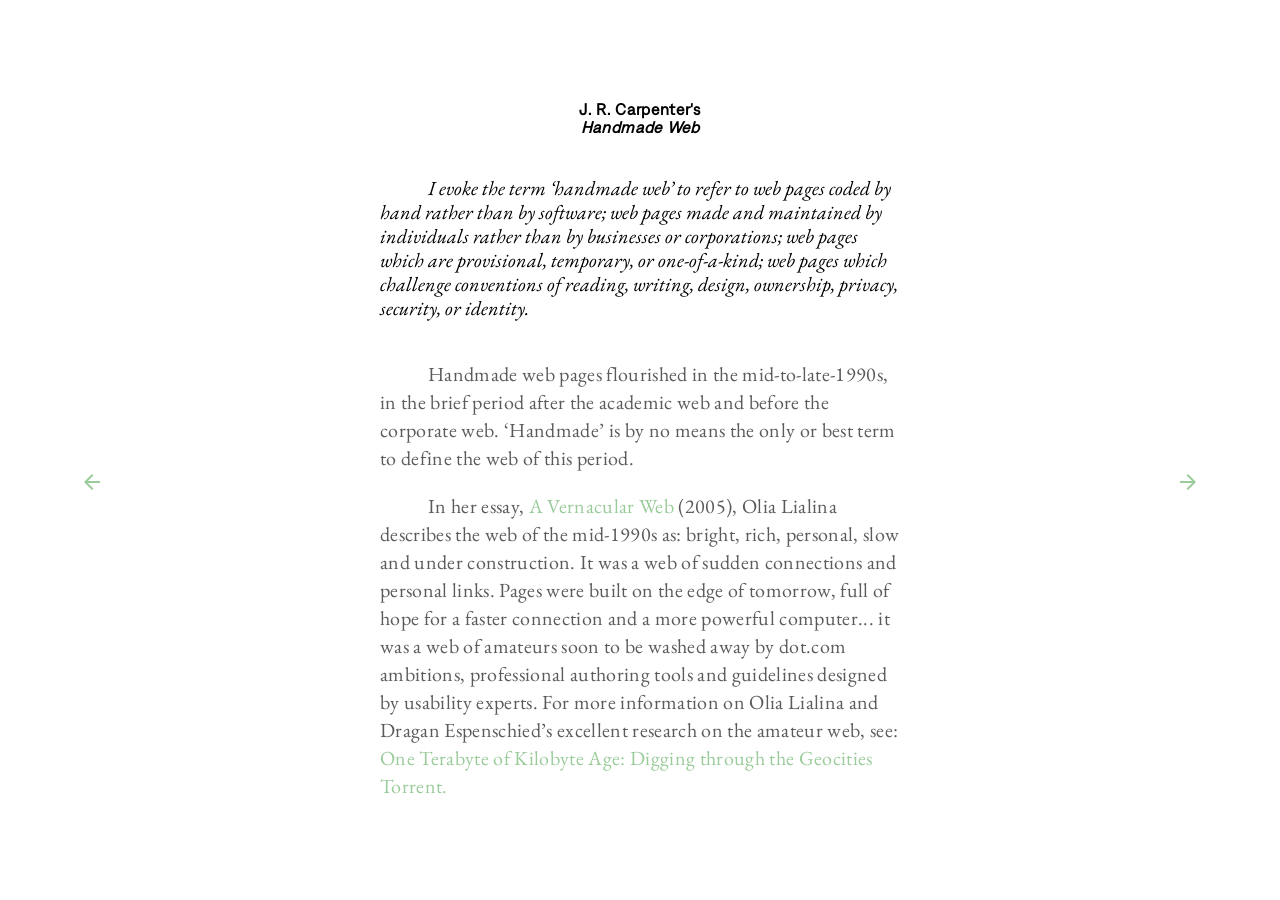
<file: exercise-2/page-2/index.html>
<!DOCTYPE html>
<html lang="en">
<head>
    <meta charset="UTF-8">
    <meta name="viewport" content="width=device-width, initial-scale=1.0">
    <title>Exercise 2</title>
    <link rel="stylesheet" href="../style.css">
    <link rel="stylesheet" href="https://fonts.googleapis.com/icon?family=Material+Icons">
</head>
<body>
    <h1>J. R. Carpenter's <i>Handmade Web</i></h1>
    <div class="container-arrow-right">
    <i class="material-icons arrow"><a href="../page-3/index.html">arrow_forward_ios</a></i>
    </div>
    <h2>
        I evoke the term &lsquo;handmade web&rsquo; to refer to web pages coded by hand 
        rather than by software; web pages made and maintained by individuals 
        rather than by businesses or corporations; web pages which are provisional, 
        temporary, or one-of-a-kind; web pages which challenge conventions of 
        reading, writing, design, ownership, privacy, security, or identity.
    </h2>
    <div class="container-arrow-left">
    <i class="material-icons arrow"><a href="../index.html">arrow_back_ios</a></i>
    </div>
    <p>
        Handmade web pages flourished in the mid-to-late-1990s, in the brief 
        period after the academic web and before the corporate web. &lsquo;Handmade&rsquo; 
        is by no means the only or best term to define the web of this period.
    </p>
    <p>
        In her essay, <a href="https://art.teleportacia.org/observation/vernacular/" 
        target="_blank">A Vernacular Web</a> (2005), Olia Lialina describes the web of 
        the mid-1990s as: bright, rich, personal, slow and under construction. It 
        was a web of sudden connections and personal links. Pages were built on the 
        edge of tomorrow, full of hope for a faster connection and a more powerful 
        computer... it was a web of amateurs soon to be washed away by dot.com
        ambitions, professional authoring tools and guidelines designed by usability 
        experts. For more information on Olia Lialina and Dragan Espenschied&rsquo;s 
        excellent research on the amateur web, see: <a href="https://blog.geocities.institute/about" 
        target="_blank">One Terabyte of Kilobyte Age: Digging through the Geocities Torrent.</a>
    </p>
</body>
</html>
</file>
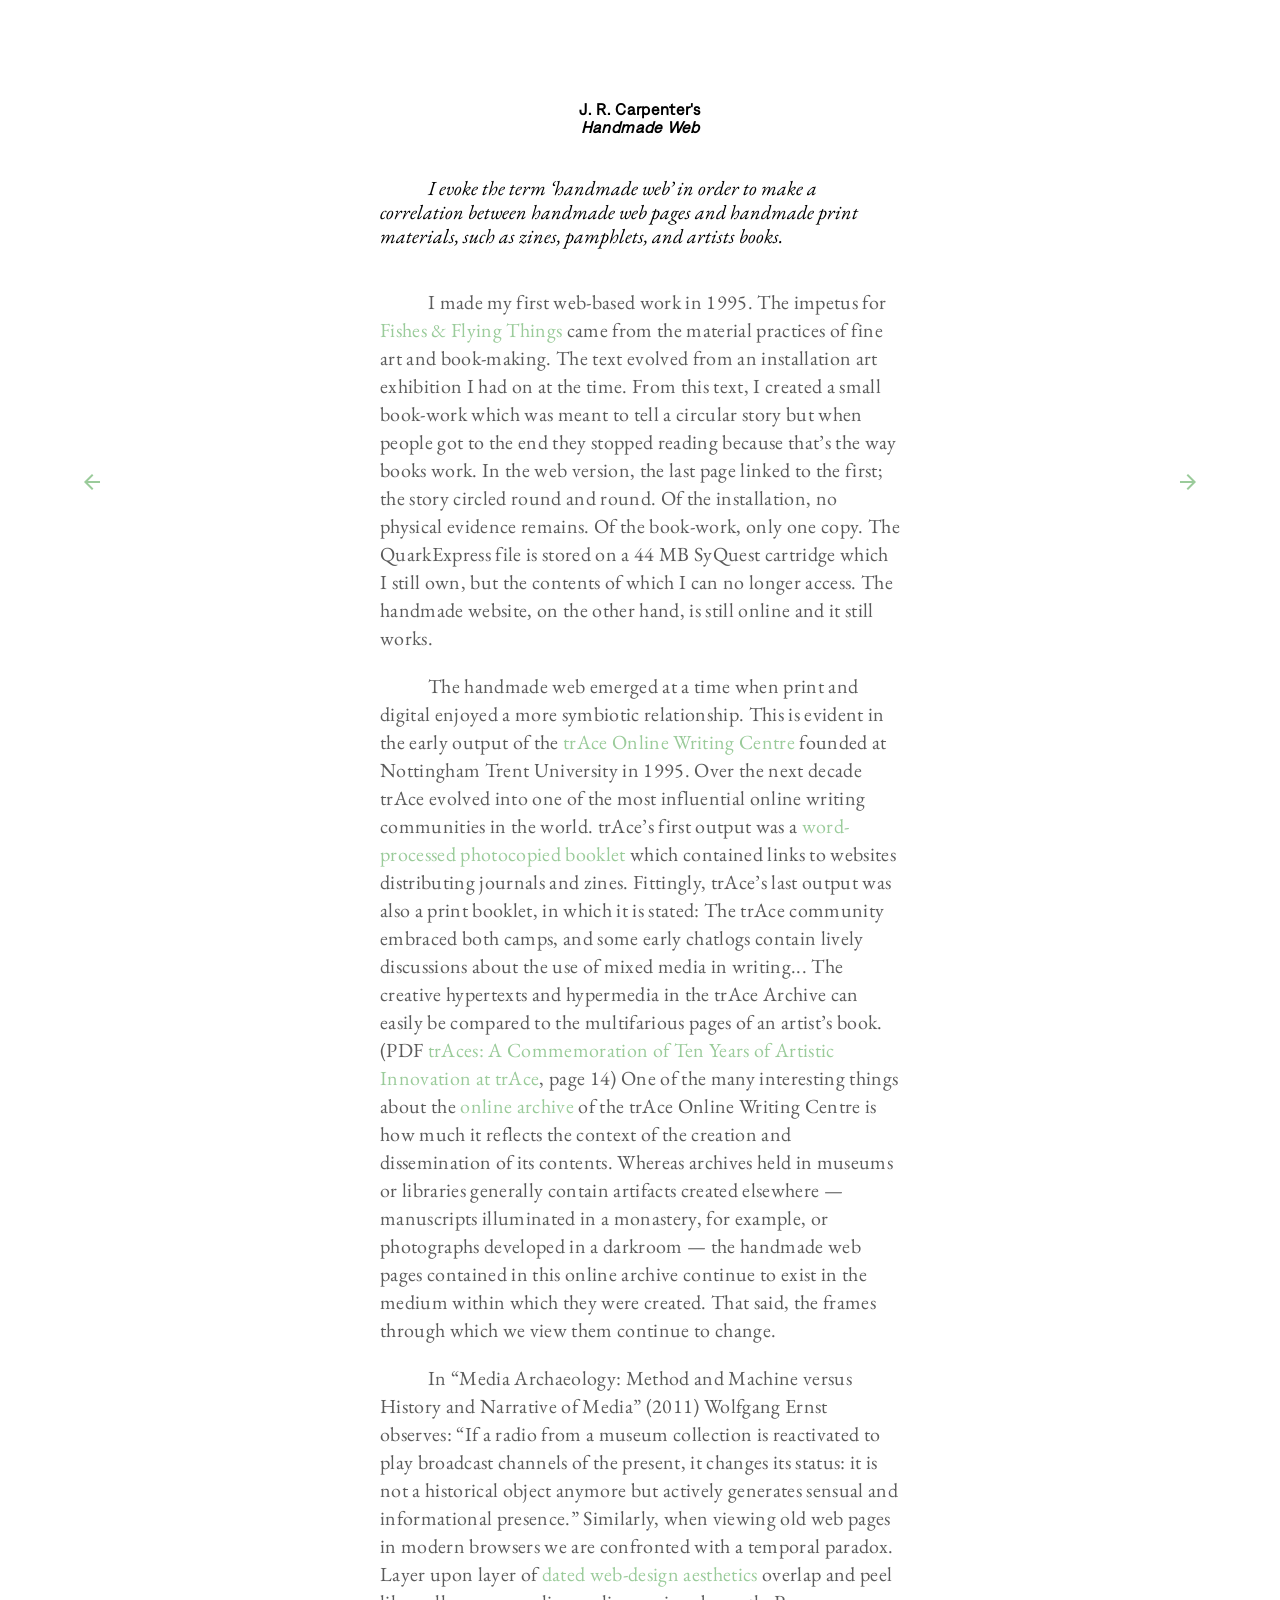
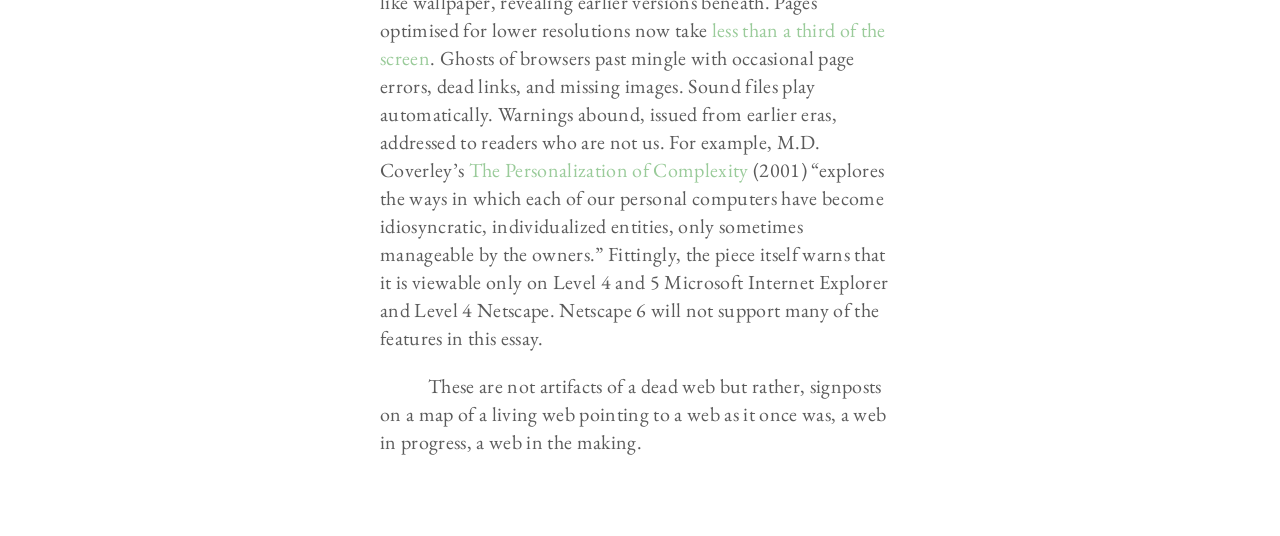
<file: exercise-2/page-3/index.html>
<!DOCTYPE html>
<html lang="en">
<head>
    <meta charset="UTF-8">
    <meta name="viewport" content="width=device-width, initial-scale=1.0">
    <title>Exercise 2</title>
    <link rel="stylesheet" href="../style.css">
    <link rel="stylesheet" href="https://fonts.googleapis.com/icon?family=Material+Icons">
</head>
<body>
    <h1>J. R. Carpenter's <i>Handmade Web</i></h1>
    <div class="container-arrow-left">
        <i class="material-icons arrow"><a href="../page-2/index.html">arrow_back_ios</a></i>
    </div>
    <div class="container-arrow-right">
        <i class="material-icons arrow"><a href="../page-4/index.html">arrow_forward_ios</a></i>
    </div>
    <h2>
        I evoke the term &lsquo;handmade web&rsquo; in order to make a correlation between handmade web
        pages and handmade print materials, such as zines, pamphlets, and artists books.
    </h2>
    <p>
        I made my first web-based work in 1995. The impetus for <a href="https://luckysoap.com/butterflies/parasite.html" 
        target="_blank">Fishes & Flying Things</a> came from the material practices of fine art and book-making. The text 
        evolved from an installation art exhibition I had on at the time. From this text, I created a small 
        book-work which was meant to tell a circular story but when people got to the end they stopped reading 
        because that&rsquo;s the way books work. In the web version, the last page linked to the first; the story 
        circled round and round. Of the installation, no physical evidence remains. Of the book-work, only one copy. The
        QuarkExpress file is stored on a 44 MB SyQuest cartridge which I still own, but the contents of
        which I can no longer access. The handmade website, on the other hand, is still online and it still
        works.
    </p> 
    <p>
        The handmade web emerged at a time when print and digital enjoyed a more symbiotic
        relationship. This is evident in the early output of the <a href="http://tracearchive.ntu.ac.uk/index.asp" 
        target="_blank">trAce Online Writing Centre</a> founded at
        Nottingham Trent University in 1995. Over the next decade trAce evolved into one of the most
        influential online writing communities in the world. trAce&rsquo;s first output was a <a href="http://tracearchive.ntu.ac.uk/writersforthefuture/1995/" 
        target="_blank">word-processed photocopied booklet</a> which contained links to websites distributing journals and zines. Fittingly,
        trAce&rsquo;s last output was also a print booklet, in which it is stated:
        The trAce community embraced both camps, and some early chatlogs contain lively discussions
        about the use of mixed media in writing... The creative hypertexts and hypermedia in the trAce
        Archive can easily be compared to the multifarious pages of an artist&rsquo;s book. (PDF <a href="http://tracearchive.ntu.ac.uk/traces/traces.pdf" 
        target="_blank">trAces: A Commemoration of Ten Years of Artistic Innovation at trAce</a>, page 14)
        One of the many interesting things about the <a href="http://tracearchive.ntu.ac.uk/index.asp" 
        target="_blank">online archive</a> of the trAce Online Writing Centre is
        how much it reflects the context of the creation and dissemination of its contents. Whereas
        archives held in museums or libraries generally contain artifacts created elsewhere —
        manuscripts illuminated in a monastery, for example, or photographs developed in a darkroom
        — the handmade web pages contained in this online archive continue to exist in the medium
        within which they were created. That said, the frames through which we view them continue to
        change.
    </p>
    <p>

        In &ldquo;Media Archaeology: Method and Machine versus History and Narrative of Media&rdquo; (2011)
        Wolfgang Ernst observes: &ldquo;If a radio from a museum collection is reactivated to play broadcast
        channels of the present, it changes its status: it is not a historical object anymore but actively
        generates sensual and informational presence.&rdquo; Similarly, when viewing old web pages in
        modern browsers we are confronted with a temporal paradox. Layer upon layer of <a href="http://tracearchive.ntu.ac.uk/cyberfest/index.htm" 
        target="_blank">dated web-design aesthetics</a> overlap and peel like wallpaper, revealing earlier versions beneath. Pages
        optimised for lower resolutions now take <a href="http://tracearchive.ntu.ac.uk/frame5/" 
        target="_blank">less than a third of the screen</a>. Ghosts of browsers past
        mingle with occasional page errors, dead links, and missing images. Sound files play
        automatically. Warnings abound, issued from earlier eras, addressed to readers who are not us.
        For example, M.D. Coverley&rsquo;s <a href="http://tracearchive.ntu.ac.uk/frame5/coverley/index.html" 
        target="_blank">The Personalization of Complexity</a> (2001) &ldquo;explores the ways in
        which each of our personal computers have become idiosyncratic, individualized entities, only
        sometimes manageable by the owners.&rdquo; Fittingly, the piece itself warns that it is viewable only
        on Level 4 and 5 Microsoft Internet Explorer and Level 4 Netscape. Netscape 6 will not support
        many of the features in this essay.
    </p>
    <p>
        These are not artifacts of a dead web but rather, signposts on a map of a living web pointing to a
        web as it once was, a web in progress, a web in the making.
    </p>
</body>
</html>
</file>
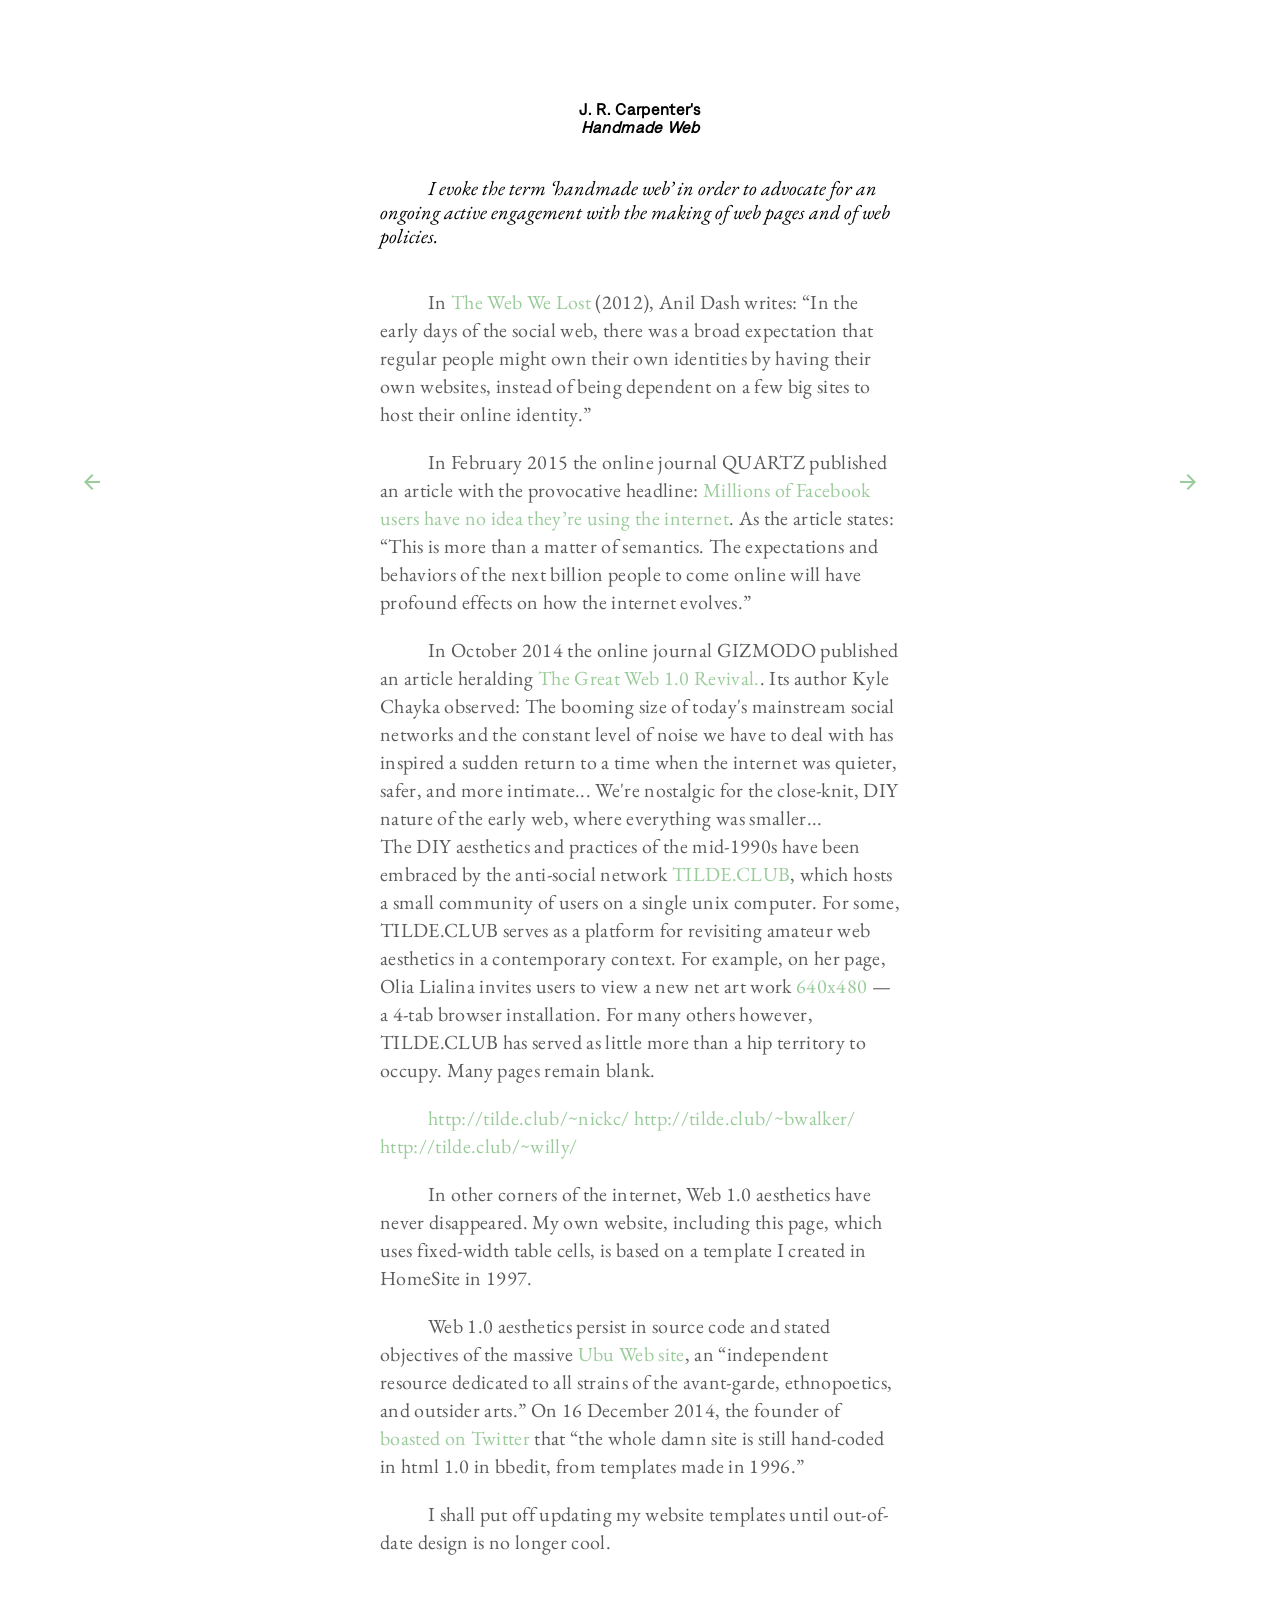
<file: exercise-2/page-4/index.html>
<!DOCTYPE html>
<html lang="en">
<head>
    <meta charset="UTF-8">
    <meta name="viewport" content="width=device-width, initial-scale=1.0">
    <title>Exercise 2</title>
    <link rel="stylesheet" href="../style.css">
    <link rel="stylesheet" href="https://fonts.googleapis.com/icon?family=Material+Icons">
</head>
<body>
    <h1>J. R. Carpenter's <i>Handmade Web</i></h1>
    <div class="container-arrow-left">
        <i class="material-icons arrow"><a href="../page-3/index.html">arrow_back_ios</a></i>
    </div>
    <div class="container-arrow-right">
        <i class="material-icons arrow"><a href="../page-5/index.html">arrow_forward_ios</a></i>
    </div>
    <h2>
        I evoke the term &lsquo;handmade web&rsquo; in order to advocate for an ongoing active engagement
        with the making of web pages and of web policies.
    </h2>
    <p>
        In <a href="https://dashes.com/2012/12/13/the-web-we-lost/" 
        target="_blank">The Web We Lost</a> (2012), Anil Dash writes: &ldquo;In the early days of the social web, there was a
        broad expectation that regular people might own their own identities by having their own
        websites, instead of being dependent on a few big sites to host their online identity.&rdquo;
    </p> 
    <p>
        In February 2015 the online journal QUARTZ published an article with the provocative
        headline: <a href="https://qz.com/333313/milliions-of-facebook-users-have-no-idea-theyre-using-the-internet" 
        target="_blank"> Millions of Facebook users have no idea they&rsquo;re using the internet</a>. As the article
        states: &ldquo;This is more than a matter of semantics. The expectations and behaviors of the next
        billion people to come online will have profound effects on how the internet evolves.&rdquo;
    </p>
    <p>
        In October 2014 the online journal GIZMODO published an article heralding <a href="https://gizmodo.com/the-great-web-1-0-revival-1651487835" 
        target="_blank"> The Great Web 1.0 Revival.</a>. Its author Kyle Chayka observed:
        The booming size of today's mainstream social networks and the constant level of noise we
        have to deal with has inspired a sudden return to a time when the internet was quieter, safer,
        and more intimate... We're nostalgic for the close-knit, DIY nature of the early web, where
        everything was smaller... <br> 
        The DIY aesthetics and practices of the mid-1990s have been embraced by the anti-social
        network <a href="https://tilde.club/" target="_blank"> TILDE.CLUB</a>, which hosts a small community of users on a single 
        unix computer. For some, TILDE.CLUB serves as a platform for revisiting amateur web aesthetics in a
        contemporary context. For example, on her page, Olia Lialina invites users to view a new net art
        work <a href="https://tilde.club/~olialia/" target="_blank">640x480</a> &mdash; a 4-tab browser installation. For many others however, TILDE.CLUB has served
        as little more than a hip territory to occupy. Many pages remain blank.
    </p>
    <p> 
         <a href="https://tilde.club/~bwalker/" target="_blank">http://tilde.club/~nickc/ http://tilde.club/~bwalker/ http://tilde.club/~willy/</a> 
    </p>
    <p>
        In other corners of the internet, Web 1.0 aesthetics have never disappeared. My own website,
        including this page, which uses fixed-width table cells, is based on a template I created in
        HomeSite in 1997.
    </p>
    <p>
        Web 1.0 aesthetics persist in source code and stated objectives of the massive <a href="https://www.google.com/url?sa=D&q=http://www.ubuweb.com/&ust=1789589940000000&usg=AOvVaw2Jury9GZPBhJHDnUvuDh5K&hl=en" target="_blank">Ubu Web site</a>,
        an &ldquo;independent resource dedicated to all strains of the avant-garde, ethnopoetics, and outsider
        arts.&rdquo; On 16 December 2014, the founder of <a href="https://x.com/ubuweb/status/545074372093165568" target="_blank">boasted on Twitter</a> that &ldquo;the whole damn site is still
        hand-coded in html 1.0 in bbedit, from templates made in 1996.&rdquo;
    </p>
    <p>
        I shall put off updating my website templates until out-of-date design is no longer cool.
    </p>
</body>
</html>
</file>
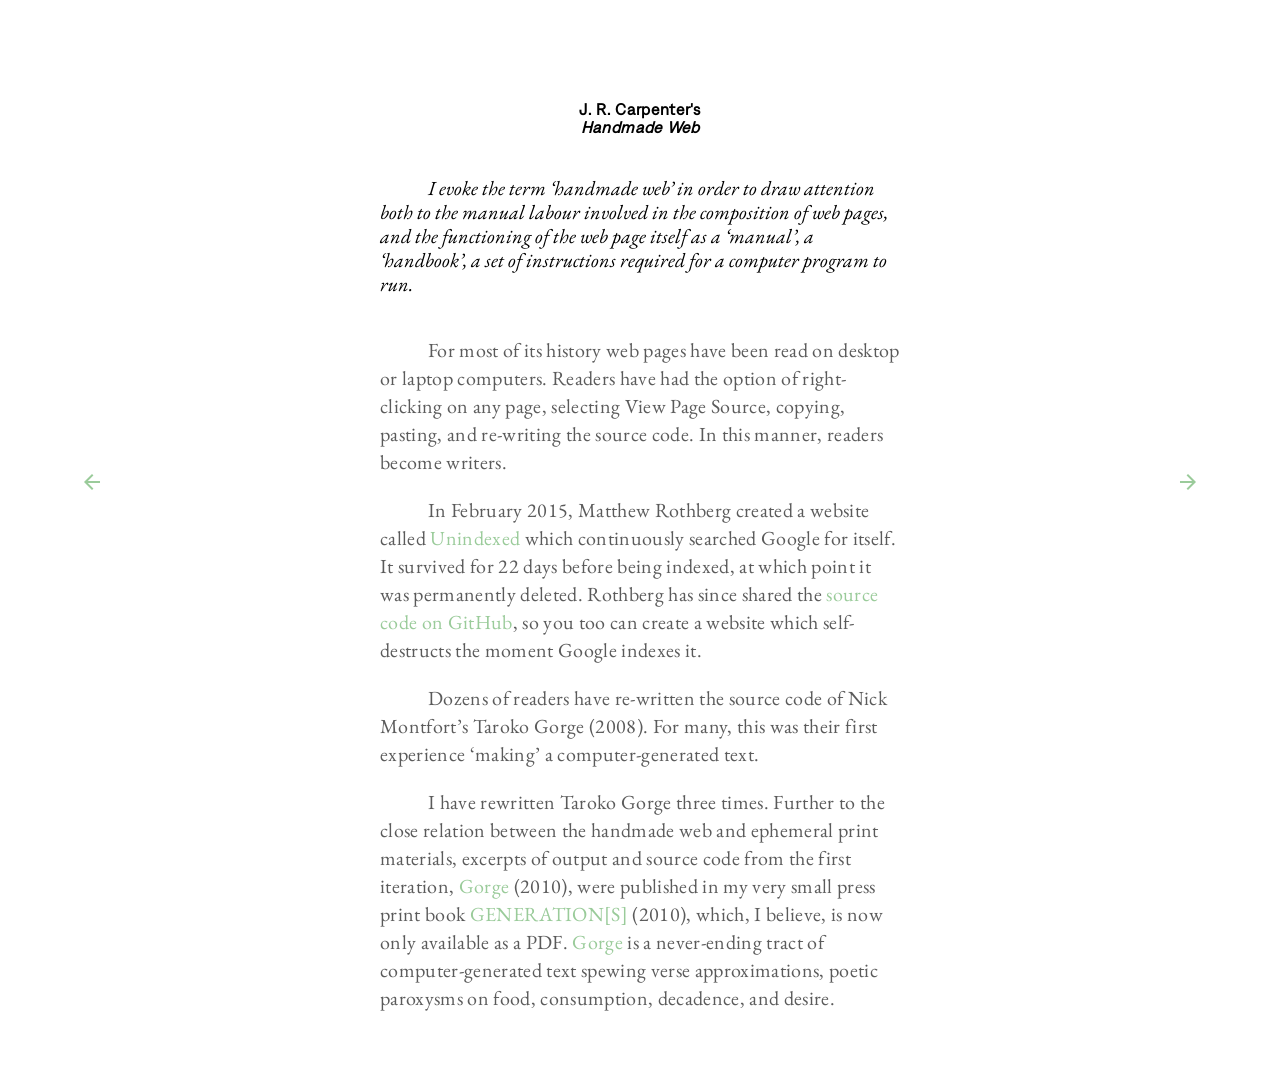
<file: exercise-2/page-5/index.html>
<!DOCTYPE html>
<html lang="en">
<head>
    <meta charset="UTF-8">
    <meta name="viewport" content="width=device-width, initial-scale=1.0">
    <title>Exercise 2</title>
    <link rel="stylesheet" href="../style.css">
    <link rel="stylesheet" href="https://fonts.googleapis.com/icon?family=Material+Icons">
</head>
<body>
    <h1>J. R. Carpenter's <i>Handmade Web</i></h1>
    <div class="container-arrow-left">
        <i class="material-icons arrow"><a href="../page-4/index.html">arrow_back_ios</a></i>
    </div>
    <div class="container-arrow-right">
        <i class="material-icons arrow"><a href="../page-6/index.html">arrow_forward_ios</a></i>
    </div>
    <h2>
        I evoke the term &lsquo;handmade web&rsquo; in order to draw attention both to the manual labour
        involved in the composition of web pages, and the functioning of the web page itself as a
        &lsquo;manual&rsquo;, a &lsquo;handbook&rsquo;, a set of instructions required for a computer program to run.
    </h2>
    <p>
        For most of its history web pages have been read on desktop or laptop computers. Readers
        have had the option of right-clicking on any page, selecting View Page Source, copying, pasting,
        and re-writing the source code. In this manner, readers become writers.
    </p> 
    <p>
        In February 2015, Matthew Rothberg created a website called <a href="https://www.google.com/url?sa=D&q=https://github.com/mroth/unindexed&ust=1789589940000000&usg=AOvVaw2T2DapWYB1cZpB4DrOTH2N&hl=en" target="_blank">Unindexed</a> which continuously
        searched Google for itself. It survived for 22 days before being indexed, at which point it was
        permanently deleted. Rothberg has since shared the <a href="https://www.google.com/url?sa=D&q=https://github.com/mroth/unindexed&ust=1789589940000000&usg=AOvVaw2T2DapWYB1cZpB4DrOTH2N&hl=en" target="_blank">source code on GitHub</a>, so you too can
        create a website which self-destructs the moment Google indexes it.
    </p>
    <p>
        Dozens of readers have re-written the source code of Nick Montfort&rsquo;s Taroko Gorge (2008). For
        many, this was their first experience &lsquo;making&rsquo; a computer-generated text.
    </p>
    <p> 
        I have rewritten Taroko Gorge three times. Further to the close relation between the handmade
        web and ephemeral print materials, excerpts of output and source code from the first
        iteration, <a href="http://luckysoap.com/generations/gorge.html" target="_blank">Gorge</a> (2010), were published in my very small press print
        book <a href="https://www.google.com/url?sa=D&q=http://luckysoap.com/generations/generations.html&ust=1789589940000000&usg=AOvVaw2ONJtgZGiV80A59wv3xBD9&hl=en" target="_blank">GENERATION[S]</a> (2010), which, I believe, is now only available as a PDF. <a href="http://luckysoap.com/generations/gorge.html" target="_blank">Gorge</a> is a
        never-ending tract of computer-generated text spewing verse approximations, poetic paroxysms
        on food, consumption, decadence, and desire.
    </p>
</body>
</html>
</file>
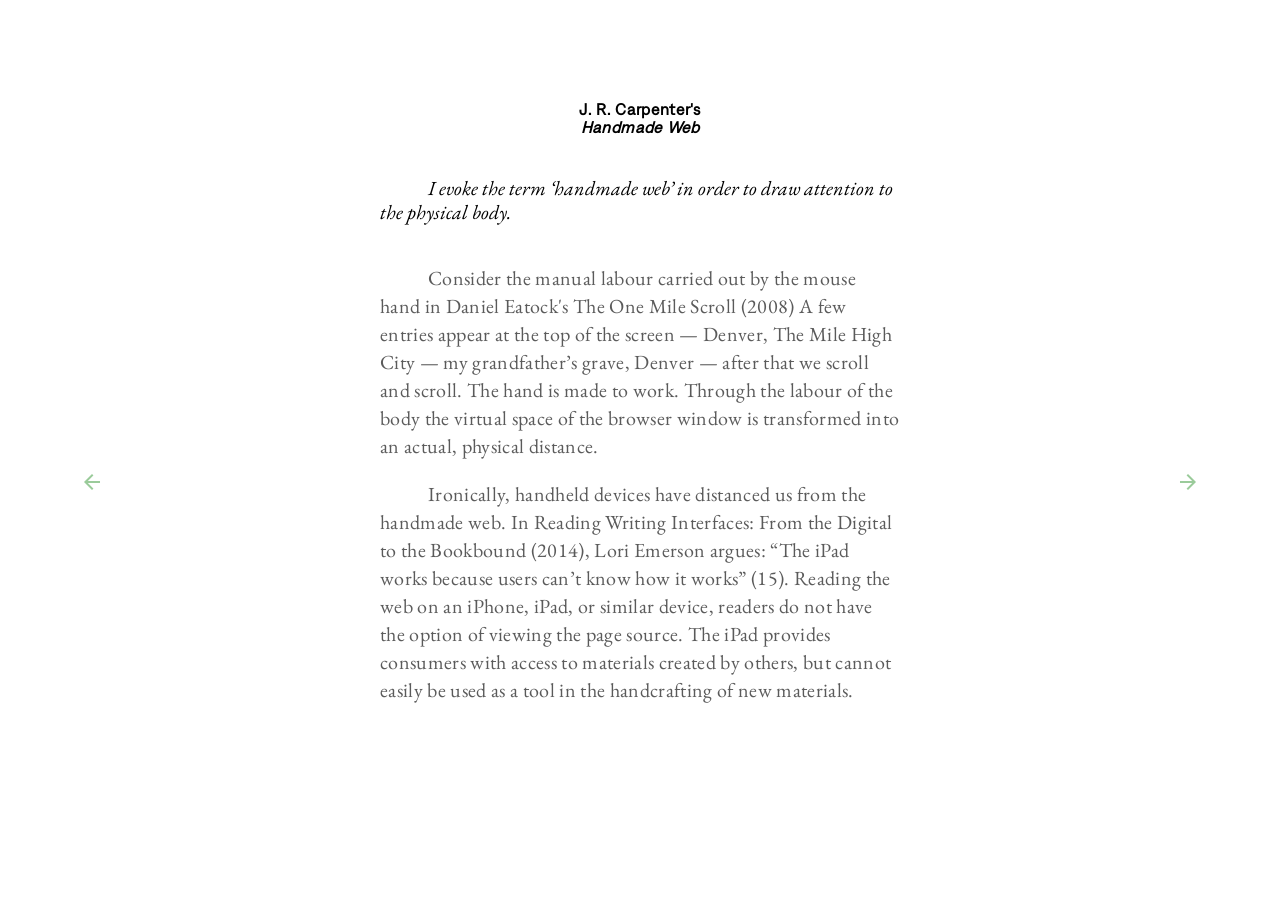
<file: exercise-2/page-6/index.html>
<!DOCTYPE html>
<html lang="en">
<head>
    <meta charset="UTF-8">
    <meta name="viewport" content="width=device-width, initial-scale=1.0">
    <title>Exercise 2</title>
    <link rel="stylesheet" href="../style.css">
    <link rel="stylesheet" href="https://fonts.googleapis.com/icon?family=Material+Icons">
</head>
<body>
    <h1>J. R. Carpenter's <i>Handmade Web</i></h1>
    <div class="container-arrow-left">
        <i class="material-icons arrow"><a href="../page-5/index.html">arrow_back_ios</a></i>
    </div>
    <div class="container-arrow-right">
        <i class="material-icons arrow"><a href="../page-7/index.html">arrow_forward_ios</a></i>
    </div>
    <h2>
        I evoke the term &lsquo;handmade web&rsquo; in order to draw attention to the physical body.
    </h2>
    <p>
        Consider the manual labour carried out by the mouse hand in Daniel Eatock's The One Mile
        Scroll (2008) A few entries appear at the top of the screen &mdash; Denver, The Mile High City &mdash; my
        grandfather&rsquo;s grave, Denver &mdash; after that we scroll and scroll. The hand is made to work. Through
        the labour of the body the virtual space of the browser window is transformed into an actual,
        physical distance.
    </p> 
    <p>
        Ironically, handheld devices have distanced us from the handmade web. In Reading Writing
        Interfaces: From the Digital to the Bookbound (2014), Lori Emerson argues: &ldquo;The iPad works
        because users can&rsquo;t know how it works&rdquo; (15). Reading the web on an iPhone, iPad, or similar
        device, readers do not have the option of viewing the page source. The iPad provides
        consumers with access to materials created by others, but cannot easily be used as a tool in the
        handcrafting of new materials.
    </p>
</body>
</html>
</file>
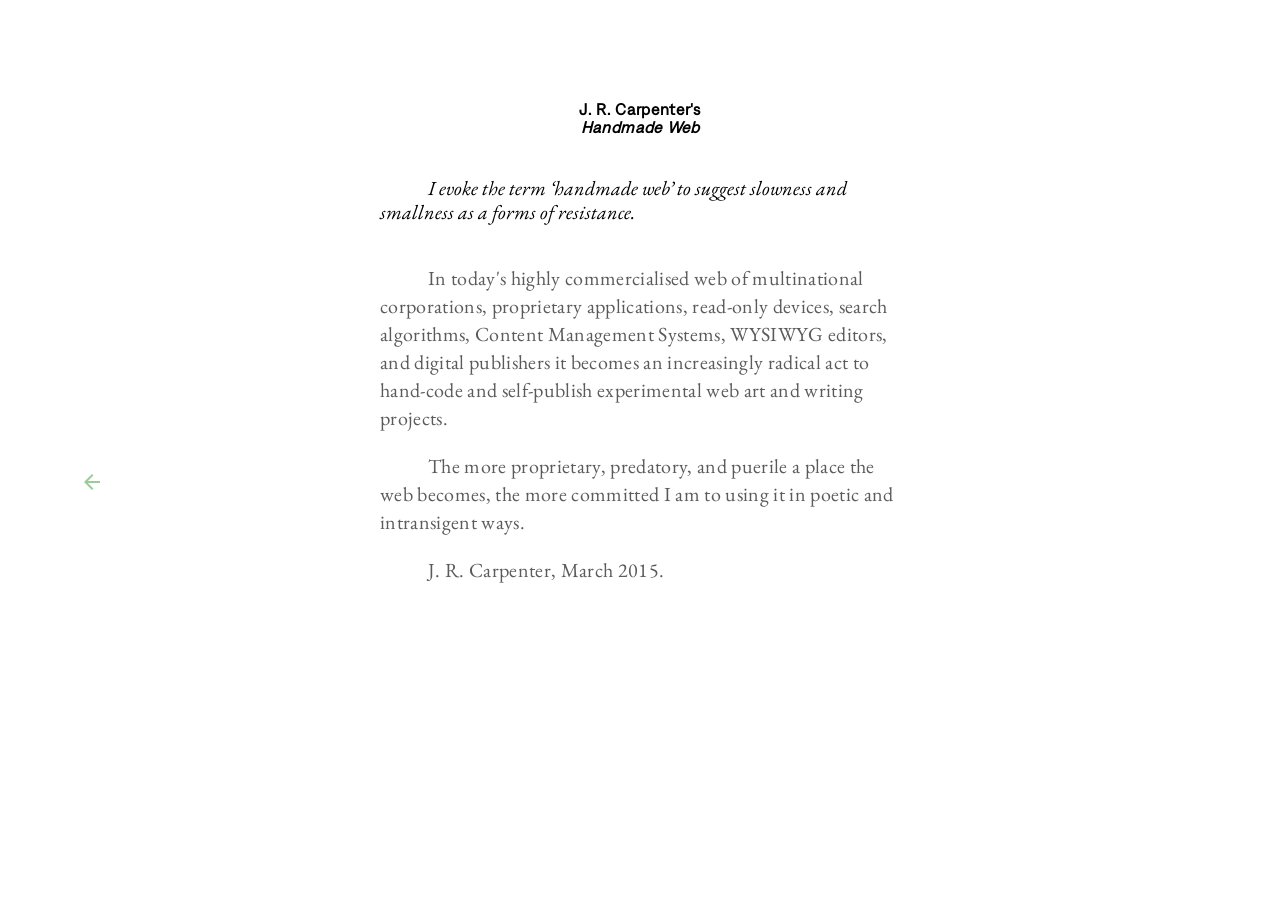
<file: exercise-2/page-7/index.html>
<!DOCTYPE html>
<html lang="en">
<head>
    <meta charset="UTF-8">
    <meta name="viewport" content="width=device-width, initial-scale=1.0">
    <title>Exercise 2</title>
    <link rel="stylesheet" href="../style.css">
    <link rel="stylesheet" href="https://fonts.googleapis.com/icon?family=Material+Icons">
</head>
<body>
    <h1>J. R. Carpenter's <i>Handmade Web</i></h1>
    <div class="container-arrow-left">
        <i class="material-icons arrow"><a href="../page-6/index.html">arrow_back_ios</a></i>
    </div>
    <h2>
        I evoke the term &lsquo;handmade web&rsquo; to suggest slowness and smallness as a forms of
        resistance.
    </h2>
    <p>
        In today's highly commercialised web of multinational corporations, proprietary applications,
        read-only devices, search algorithms, Content Management Systems, WYSIWYG editors, and
        digital publishers it becomes an increasingly radical act to hand-code and self-publish
        experimental web art and writing projects.
    </p> 
    <p>
        The more proprietary, predatory, and puerile a place the web becomes, the more committed I
        am to using it in poetic and intransigent ways.
    </p>
    <p>
        J. R. Carpenter, March 2015.
    </p>
</body>
</html>
</file>
<file: exercise-2/style.css>
@font-face {
    font-family: 'Garamond';
    src: url(fonts/EBGaramond-VariableFont_wght.ttf);
}

@font-face {
    font-family: 'Garamond-Italic';
    src: url(fonts/EBGaramond-Italic-VariableFont_wght.ttf);
}

@font-face {
    font-family: 'Denim';
    src: url(fonts/DenimINK-TRIAL-Regular.otf);
}

* {
    margin: 0px;
    padding: 0px;
    box-sizing: border-box;
    /* border: 1px dotted blue; */
}

body {
    padding-top: 100px;
}

a {
    text-decoration: none;
    cursor: pointer;
    color: rgb(154, 203, 154);
}

a:hover {
  background-color: rgb(154, 203, 154);
  color:white;
}

p {
    text-align:left;
    font-size: 20px;
    /*max-width: 700px;*/
    align-items: center;
    width: 100%;
    max-width: 520px;
    line-height: 140%;
    font-family: 'Garamond';
    text-indent: 48px;
    letter-spacing: 0.25pt;
    color: rgba(0, 0, 0, 0.646);
    position: flex;

}

body {
    width: 100vw;
    height: auto;
    display: flex;
    align-items: center;
    flex-direction: column;
    gap: 20px;
    position: relative;
    padding: 20px;
    padding-top: 80px;
    padding-bottom: 80px;
    float: none;

}


h1 {
    width: 100%;
    display: flex;
    flex-direction: column;
    justify-content: center;
    align-items: center;
    padding: 20px;
    text-decoration: none;
    color: black;
    font-family: 'Denim';
    letter-spacing: 0.5pt;
    font-size: 12pt;
    top: 0px;
    background-color: white;
}

h2 {
    text-align:left;
    font-size: 20px;
    align-items: center;
    width: 100%;
    max-width: 520px;
    line-height: 120%;
    font-family: 'Garamond-Italic';
    text-indent: 48px;
    font-weight: normal;
    padding-bottom: 20px;
}

.arrow {
    display: flex;
    justify-content: center;
    align-items: center;
    padding: 20px;
    width: 100px;
    height: 100px;
    position: relative;
    z-index: 4;
}

.container {
    justify-content: end;
    display: flex;
    width: 100vw;
    justify-content: flex-end;
    padding: 16px;
    box-sizing: border-box;
}

.container-arrow-right {
    position: fixed;
    right: 24px;
    top: 50%;
    display: flex;
    align-items: center;
    justify-content: center;
    z-index: 10;
    box-sizing: border-box;
}

.container-arrow-left {
    position: fixed;
    left: 60px;
    top: 50%;
    display: flex;
    align-items: center;
    justify-content: center;
    z-index: 10;
    box-sizing: border-box;
}
</file>
<file: exercise-4/style.css>
* {
  box-sizing: border-box;
  margin: auto;
  padding: 0;

}

.container {
    align-items: center;
    display: flex;
    flex-direction: column;
}

.container div {
  width: 100px;
  text-align: center;  
  font-size: 30px;
}


#f-rectangle {
  width: 150px;
  height: 20px;
  background: rgb(0, 0, 0);
  margin-top: 30px;
  padding: 20px;
  box-shadow: 0px 0px 20px lightblue;
}

#fv-rectangle {
    width: 10px;
    float: left;
    align-items:left;
    height: 20px;
    box-shadow: 10px 10px 20px lightblue;
}

#rectangle {
  width: 50px;
  height: 100px;
  background: rgb(0, 0, 0);
  float: left;
  box-shadow: 0px 0px 20px lightblue;
}


#triangle-topleft {
    margin-top: 30px;
      width: 0;
      height: 0;
      border-top: 20px solid rgb(163, 255, 247);
      border-right: 50px solid transparent;
      float: left;
}

#line-rectangle {
    margin-top: 30px;
    width: 20px;
    height: 90px;
    background: rgb(163, 255, 247);
    float: left;
    
}

#small-tag {
    margin-top: 70px;
    width: 50px;
    height: 15px;
    background: rgb(163, 255, 247);
}

.arrow {
  --t: 45%; /* control the tail part */
  --h: 30%; /* control the head part */
  
  aspect-ratio: 2/3;
  height: 200px;
  background: #0000002f;
  clip-path: polygon(calc(50% - var(--t)/5) 100%,calc(50% - var(--t)/5) var(--h),0 var(--h),50% 0,100% var(--h),calc(50% + var(--t)/8) var(--h),calc(50% + var(--t)/5) 100%);
}


#arrow-tag {
    margin-top: -90px;
    margin-left: 20px;
    width: 100px;
    height: 15px;
    background: #0000002f;
}

.thunder {
    margin-top: 50px;
    height: 200px; /* control the size */
    aspect-ratio: 0.56;
    clip-path: polygon(100% 0, 23% 46%, 46% 44%, 15% 69%, 38% 67%, 0 20%, 76% 57%, 53% 58%, 88% 33%, 60% 37%);
    background: #302699;
}

.arc {
  --b: 20px; 
  --a: 50deg; 

  margin-top: 50px;
  width: 250px;
  aspect-ratio: 1;
  padding: var(--b);
  border-radius: 50%;
  background: #000000;
  --_g:/var(--b) var(--b) no-repeat
    radial-gradient(50% 50%,#000 97%,#0000);
  mask: top var(--_g),
    calc(50% + 50%*sin(var(--a))) 
    calc(50% - 50%*cos(var(--a))) var(--_g),
    linear-gradient(#0000 0 0) content-box intersect,
    conic-gradient(#000 var(--a),#0000 0);
}

#rectangle-arc {
    margin-top: -90px;
    margin-left: 40px;
    width: 20px;
    height: 90px;
    background: rgb(0, 0, 0);
}

#curve-tag {
    margin-top: -50px;
    width: 50px;
    height: 15px;
    background: rgb(0, 0, 0);
}

.dot {
  width: 12px;
  height: 12px;
  background-color: #333333;
  border-radius: 50%;
   margin-top: -90px;
    margin-left: 20px;
}

#rectangle-blue {
    margin-top:-90px;
    margin-left: 28px;
    width: 5px;
    height: 90px;
    background: #302699;
}

#thunder-tag {
    margin-top: -60px;
    margin-left: 30px;
    width: 40px;
    height: 8px;
    background: #302699;
}
</file>
<file: exercise-5/style.css>
body {
	margin: auto;
	width: 100vw;
	height: 100vh;
    overflow: hidden;
    display: flex;
	align-items: center;
	justify-content: center;
    background: black;
}

.letterBox{
	position: flex;
	display: inline-block;
	width: 40vw;
	height: 40vh;
	margin: 0;
}

.topStroke{
	position: relative;
	width: 20vw;
	height: 20%;
	background-color: rgb(255, 255, 255);
	z-index: 1;
    box-shadow: 0px 0px 20px lightblue;

}



.width-animation{
	-webkit-animation:extendX 1s ease 0s infinite;
    animation-play-state: paused;
}

.width-animation:hover{
    animation-play-state: running;
}

@-webkit-keyframes extendX {
	10%  {transform: scaleX(1);}
	50%  {transform: scaleX(5);}
	100% {transform: scaleX(1);}
}

.height-animation{
	-webkit-animation:extendY 1s ease 0s infinite;
    animation-play-state: paused;
}

.height-animation:hover{
	animation-play-state: running;
}

@-webkit-keyframes extendY {
	10%  {transform: scaleY(1);}
	50%  {transform: scaleY(5);}
	100% {transform: scaleY(1);}
}

.white-stroke {
	position: relative;
	width: 25vw;
	height: 10%;
	background-color: rgb(0, 0, 0);
	z-index: 1;

}

.verticalStroke{
	position: relative;
	width: 10%;
	height: 20vh;
	background-color: rgb(255, 255, 255);
	z-index: 2;
    box-shadow: 0px 0px 20px lightblue;
}

.midStroke{
	position: relative;
	width: 20vw;
	height: 20%;
	background-color: rgb(255, 255, 255);
	z-index: 3;
    box-shadow: 0px 0px 20px lightblue;
}
</file>
<file: exercise-7.2/style.css>
* {
  box-sizing: border-box;
}

body {
  margin: 0;
  font-family: Arial, sans-serif;
}

.poster {
  min-height: 100vh;
  padding: 32px;

  display: flex;
  flex-direction: column;
  justify-content: space-between;

  color: black;
  background-color: #f1ff3b;
  transition: color 0.3s, background-color 0.3s;
}

.poster.inverted {
  color: #f1ff3b;
  background-color: black;
}

.counter {
  margin: 0;
  font-size: 16px;
}

.phrase {
  max-width: 900px;
  margin: auto 0;
  font-size: clamp(64px, 12vw, 180px);
  line-height: 0.85;
  letter-spacing: -0.06em;
}

.controls {
  display: flex;
  gap: 12px;
}

button {
  padding: 12px 18px;
  border: 1px solid currentColor;
  color: inherit;
  background: transparent;
  font: inherit;
  cursor: pointer;
}
</file>
<file: exercise-7/style.css>
body {
  margin: 0;
  font-family: Arial, sans-serif;
}

.screen {
  min-height: 100vh;
  display: flex;
  flex-direction: column;
  align-items: center;
  justify-content: center;
  gap: 2rem;
  color: white;
  background-color: black;
  transition: background-color 0.3s, color 0.3s;
}

.screen.on {
  color: black;
  background-color: yellow;
}


.status {
  font-size: 20vw;
  margin: 0;
}


button {
  padding: 1rem 2rem;
  font-size: 1rem;
}
</file>
<file: project-1/style.css>
@font-face {
    font-family:'GTAlpina';src:url(fonts/GT-Alpina-Standard-Regular-Trial.otf);
}

@font-face {
  font-family: 'Arabic';
  src: url('fonts/Arabic-Noto-Sans.ttf') format('truetype');
}

@font-face {
  font-family: 'Chinese';
  src: url('fonts/NotoSans-Chinese.ttf') format('truetype');
}

@font-face {
  font-family: 'Korean';
  src: url('fonts/Sunflower-Korean.ttf') format('truetype');
}

@font-face {
  font-family: 'Hindi';
  src: url('fonts/Yantramanav-Hindi.ttf') format('truetype');
}

:root{
  --ink:#82BAF7;
  --ease:cubic-bezier(.65,0,.25,1);
  --gap:clamp(6px,1.3vh,10px); 
  --stage-top:148px;             
  --stage-bottom:64px;           /*closed*/
  --open-top:0px;                
  --open-bottom:5px;             
  --controls-bottom:44px;        /* height of play */
  box-sizing:border-box;
  padding-top:env(safe-area-inset-top,0px);
  padding-bottom:env(safe-area-inset-bottom,0px);
  margin:0;
}
html,body {
    margin:0;
    padding-top:40px;
    background:#000;
    font-family:'GTAlpina',serif;
}

body { 
    min-height:100vh;
    font-size:15px;
    overflow:hidden;
    display:flex;
    flex-direction:column;
    transition:color .4s;
}

/* entry page */
.entry-page { 
    position:fixed;
    inset:0;
    width:100%;
    height:100vh;
    background:#000;
    color:#82BAF7;
    display:flex;
    flex-direction:column;
    justify-content:center;
    align-items:center;
    opacity:1;
    transition:opacity 1.5s ease;
    z-index:100;
    font-size:13px;
}

.entry-page.fade-out {
    opacity:0;
    pointer-events:none;
}

.entry-page h1 {
    align-self:center;
    font-size:18px;
    letter-spacing:3em;
    padding-left:3em;
    z-index:5;
    color:var(--ink);
}

.entry-page h2  {
    padding-top: 30px;
    padding-bottom:20px;
    max-width: 50% ;
}

/* font color control in band */
.main-content { 
    background:#000;
    width:100%;
    height:100vh;
    display:flex;
    flex-direction:column;
    color:var(--ink);
    transition:color .4s;
}

.main-content h1 {
    align-self:center;
    font-size:18px;
    letter-spacing:3em;
    padding-left:3em;
    z-index:5;
    color:var(--ink);
    transition:color .4s;
    cursor:pointer;
}

.main-content h2 {
    align-self:center;
    margin:0;
    font-size:18px;
    padding-bottom:10px;
    color:var(--ink);
    transition:color .4s;
    z-index:5;
}

/* band color */
.b1 {
    --bg:#e6a0f8;
    --fg:#931e78;
    --h:1;
}

.b2 {
    --bg:#00043E;
    --fg:#82BAF7;
    --h:2;
}

.b3 {
    --bg:#C8B9DE;
    --fg:#9F007C;
    --h:1;
}

.b4 {
    --bg:#C3FFCE;
    --fg:#931e78;
    --h:1;
}

.b5 {
    --bg:#B18D90;
    --fg:#dbcdef;
    --h:1;
}

.b6 {
    --bg:#DAFF91;
    --fg:#817DFF;
    --h:2;
}

.b7 {
    --bg:#9F007C;
    --fg:#C8B9DE;
    --h:1;
}

.b8 {
    --bg:#817DFF;
    --fg:#C3FFCE;
    --h:1;
}

.b9 {
    --bg:#040078;
    --fg:#817DFF;
    --h:1;
}

/* band */
#stage {
    position:absolute;
    left:0;right:0;
    top:var(--stage-top);
    bottom:var(--stage-bottom);
    z-index:0;
    display:flex;
    flex-direction:column;
    transition:top .6s var(--ease),bottom .6s var(--ease);
}

#stage.open {
    top:var(--open-top);
    bottom:var(--open-bottom);
}

.band { 
    position:relative;
    flex:var(--h,1) 1 0;
    min-height:0;
    overflow:hidden;
    cursor:pointer;
    background:var(--bg);
    color:var(--fg);
    outline:none;
    transition:flex-grow .6s var(--ease),flex-basis .6s var(--ease),opacity .6s;
}

.band:focus-visible {
    box-shadow:inset 0 0 0 3px var(--ink);
}
/* fit content */
#stage:not(.open) .band:hover,#stage:not(.open) .band:focus-visible {
    flex:0 0 var(--fit,170px);
}

/* writing positions */
.band .inner {
    position:absolute;
    left:0;
    right:0;
    top:0;
    display:grid;
    grid-template-columns:minmax(0,1fr) auto minmax(0,1fr);
    align-items:center;
    column-gap:40px;
    padding:28px;
    opacity:0;
    transition:opacity .35s;
}

#stage:not(.open) .band:hover .inner,#stage:not(.open) .band:focus-visible .inner,.band.active .inner {
    opacity:1;
    transition-delay:.15s;
}

.col-l {
    grid-column:1;
}

.col-l p {
    margin:0;
    max-width:36em;
    line-height:1.28;
    text-indent:2.4em;
    font-size:15px;
}

.col-c {
    grid-column:2;
    display:flex;
    flex-direction:column;
    align-items:center;
    text-align:center;
    gap:8px;
    line-height:1.25;
}

.col-r {
    grid-column:3;
    display:flex;
    flex-direction:column;
    justify-content:space-between;
    align-self:stretch;
    text-align:right;
    gap:20px;
}

.controls {
    display:flex;
    align-items:center;
    gap:14px;
}

.play {
    flex:none;
    width:28px;
    height:28px;
    border-radius:50%;
    border:0;
    background:var(--fg);
    color:var(--bg);
    display:grid;
    place-items:center;
    cursor:pointer;
}

.play svg {
    width:12px;
    height:12px;
    fill:currentColor;
}

.nav {
    display:none;
    background:none;
    border:0;
    color:var(--fg);
    cursor:pointer;
    padding:2px;
    place-items:center;
}

.nav svg {
    width:18px;
    height:18px;
}

.nav:disabled {
    opacity:.3;
    cursor:default;
}

.play:focus-visible,.nav:focus-visible {
    outline:2px solid var(--ink);
    outline-offset:3px;
}

/* when open*/
.band.active {
    cursor:default;
    flex-grow:1;
}

.band.active .inner {
    bottom:0;
    align-items:start;
    padding-top:30vh;
}

.band.active .col-c {
    position:absolute;
    grid-column:auto;
    left:0;
    right:0;
    bottom:var(--controls-bottom);
}

.band.active .nav {
    display:grid;
}

.band.gone {
    flex:0 0 0;
    opacity:0;
    pointer-events:none;
}    

/* x */
#x {
    position:fixed;
    top:18px;
    left:24px;
    z-index:6;
    display:none;
    background:none;
    border:0;
    color:var(--ink);
    cursor:pointer;
    padding:6px;
    transition:color .4s;
}

body.open #x {
    display:block;
}

#x svg {
    width:18px;
    height:18px;
    stroke:currentColor;
    stroke-width:1.6;
    fill:none;
}

/* particle and comments */
.comment.font-Korean {
    font-family:'Korean';
}

.comment.font-arabic {
    font-family:'Arabic';
}

.comment.font-chinese {
    font-family:'Chinese';
}

.comment.font-hindi {
    font-family:'Hindi';
}
canvas {
    position:absolute;
    inset:0;
    width:100%;
    height:100%;
    pointer-events:none;
    opacity:0;
    transition:opacity .4s;
}

.comment {
    position:absolute;
    transform:translate(0,-50%);
    width:max-content;max-width:20em;
    font-size:25px;
    line-height:1.25;
    pointer-events:none;opacity:0;
    transition:opacity .4s;
    filter: drop-shadow(0 0 30px var(--bg));
}
.comment.left {
    transform:translate(-100%,-50%);
    text-align:right;
}

.band.settled canvas {
    opacity:1;
}

.band.settled .comment.show {
    opacity:1;
}           

/* sendbox */
.comment.sendbox {
    display:flex;
    align-items:center;
    gap:6px;
    max-width:none;
    padding:3px 8px 3px 14px;
    border:1px solid var(--fg);
    border-radius:99px;
    pointer-events:auto;
}

.sendbox input {
    width:11em;
    min-width:0;
    background:none;
    border:0;
    color:inherit;
    font:inherit;
    font-size:12px;
    text-align:left;
    outline:none;
}

.sendbox input::placeholder {
    color:inherit;
    opacity:.6;
}

.sendbox button {
    background:none;
    border:0;
    color:inherit;
    cursor:pointer;
    display:grid;
    place-items:center;
    padding:0;
}

.sendbox svg {
    width:14px;
    height:14px;
    fill:currentColor;
}

.band.settled .comment.sendbox.show,.band.settled .comment.sendbox:hover,.band.settled .comment.sendbox:focus-within,.band.settled .comment.always {
    opacity:1;
}

@media(max-width:640px){
.band .inner {
    grid-template-columns:1fr;
    row-gap:12px;
    padding:18px 14px;
}

.col-l,.col-c,.col-r {
    grid-column:1;
}
.col-r {
    text-align:left;
    flex-direction:row;
}
.col-l p {
    font-size:12.5px;
}
}
@media(prefers-reduced-motion:reduce){.band,.band .inner,#stage,.comment,canvas {
    transition:none;
}}
</file>
